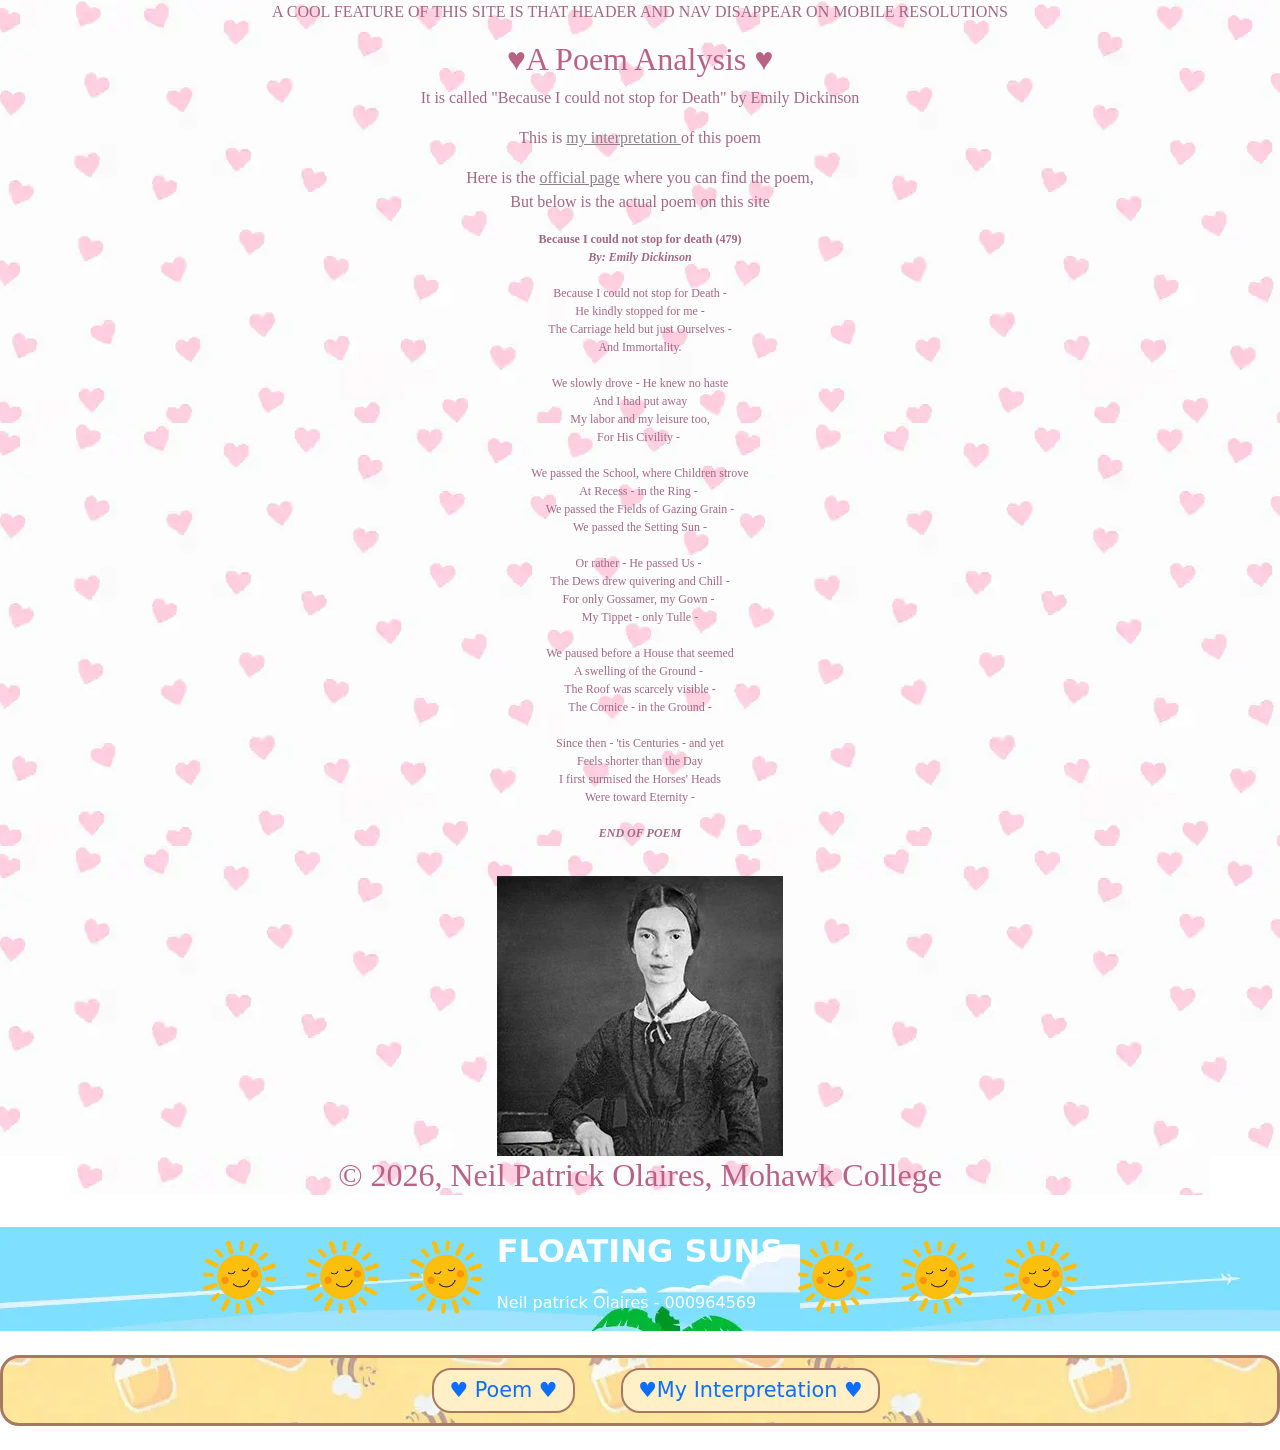
<file: public_html/private/10259/assignments/a1/index.html>
<!DOCTYPE html>
<html lang="en"> 
<head> <meta charset="UTF-8">
    <title> FLOATING SUNS </title>
    <!-- this is the bootstrap-->
    <link href="https://cdn.jsdelivr.net/npm/bootstrap@5.1.3/dist/css/bootstrap.min.css" rel="stylesheet" integrity="sha384-1BmE4kWBq78iYhFldvKuhfTAU6auU8tT94WrHftjDbrCEXSU1oBoqyl2QvZ6jIW3" crossorigin="anonymous">
    <link rel="stylesheet" href="assign1.css">
            <!-- STATEMENT OF AUTHORSHIP 000964569
            This work is completely mine and i did not use ai for this and 
            -->
</head>
<body>
    

    <!-- THIS IS THE SOURCE: https://www.poetryfoundation.org/poems/47652/because-i-could-not-stop-for-death-479-->
    <div class="row">
        <main id="mainbackground" class="container-fluid">

	    <p class="maintext"> A COOL FEATURE OF THIS SITE IS THAT HEADER AND NAV DISAPPEAR ON MOBILE RESOLUTIONS </p>
            <h2 class="maintitle"> &hearts;A Poem Analysis &hearts;</h2>
            <p class="maintext"> It is called "Because I could not stop for Death" by Emily Dickinson </p>
            <p class="maintext"> This is <a class="pagelink" href="page2.html"> my interpretation </a>of this poem </p>
            <p class="maintext">Here is the <a class="pagelink" href="https://www.poetryfoundation.org/poems/47652/because-i-could-not-stop-for-death-479">official page</a> where you can find the poem, <br> But below is the actual poem on this site</p>

            <article>
                <p id="poemcolor">
                    <pre>
<b>Because I could not stop for death (479)</b>
<em><b>By: Emily Dickinson</b></em>

Because I could not stop for Death -
He kindly stopped for me -
The Carriage held but just Ourselves -
And Immortality.

We slowly drove - He knew no haste
And I had put away
My labor and my leisure too,
For His Civility - 

We passed the School, where Children strove
At Recess - in the Ring - 
We passed the Fields of Gazing Grain -
We passed the Setting Sun -

Or rather - He passed Us - 
The Dews drew quivering and Chill -
For only Gossamer, my Gown - 
My Tippet - only Tulle -

We paused before a House that seemed
A swelling of the Ground - 
The Roof was scarcely visible -
The Cornice - in the Ground -

Since then - 'tis Centuries - and yet
Feels shorter than the Day
I first surmised the Horses' Heads
Were toward Eternity -
                
<b><em>END OF POEM</em></b>
            </pre>
                


                <img src="images/emilydickinson/155small.webp" alt="emily">
            </article>
        </main>
    </div> <!--end of col 1-->



    <footer class="container" id="mainbackground2">
        <h2 class="maintitle"> &copy; 2026, Neil Patrick Olaires, Mohawk College</h2>
    </footer>

    <div class="d-none d-md-inline container">
        <header id="headerimage" class="container-fluid">
            <div id="float">
                <img id="suns1" src="images/sun.png" class="img-fluid rotate00" alt="sunimage">
                <img id="suns2" src="images/sun.png" class="img-fluid rotate0" alt="sunimage">
                <img id="suns3" src="images/sun.png" class="img-fluid rotate1" alt="sunimage">
                <div><p class="party"> <b>FLOATING SUNS</b></p> <p class="party2">Neil patrick Olaires - 000964569</p></div>
                <img id="suns4" src="images/sun.png" class="img-fluid rotate2" alt="sunimage">
                <img id="suns5" src="images/sun.png" class="img-fluid rotate3" alt="sunimage">
                <img id="suns6" src="images/sun.png" class="img-fluid rotate33" alt="sunimage">
            </div>
        </header>
    </div>

    <div class="d-none d-md-inline container">
        <nav>
            <div id="barelements">
                <ul>
                    <li> <a class="tagstyle" href="#poemsection">&hearts; Poem &hearts;</a></li>
                    <li> <a class="tagstyle" href="page2.html">&hearts;My Interpretation &hearts;</a></li>
                </ul>
            </div>
        </nav>
    </div>




</body>
</html>
</file>
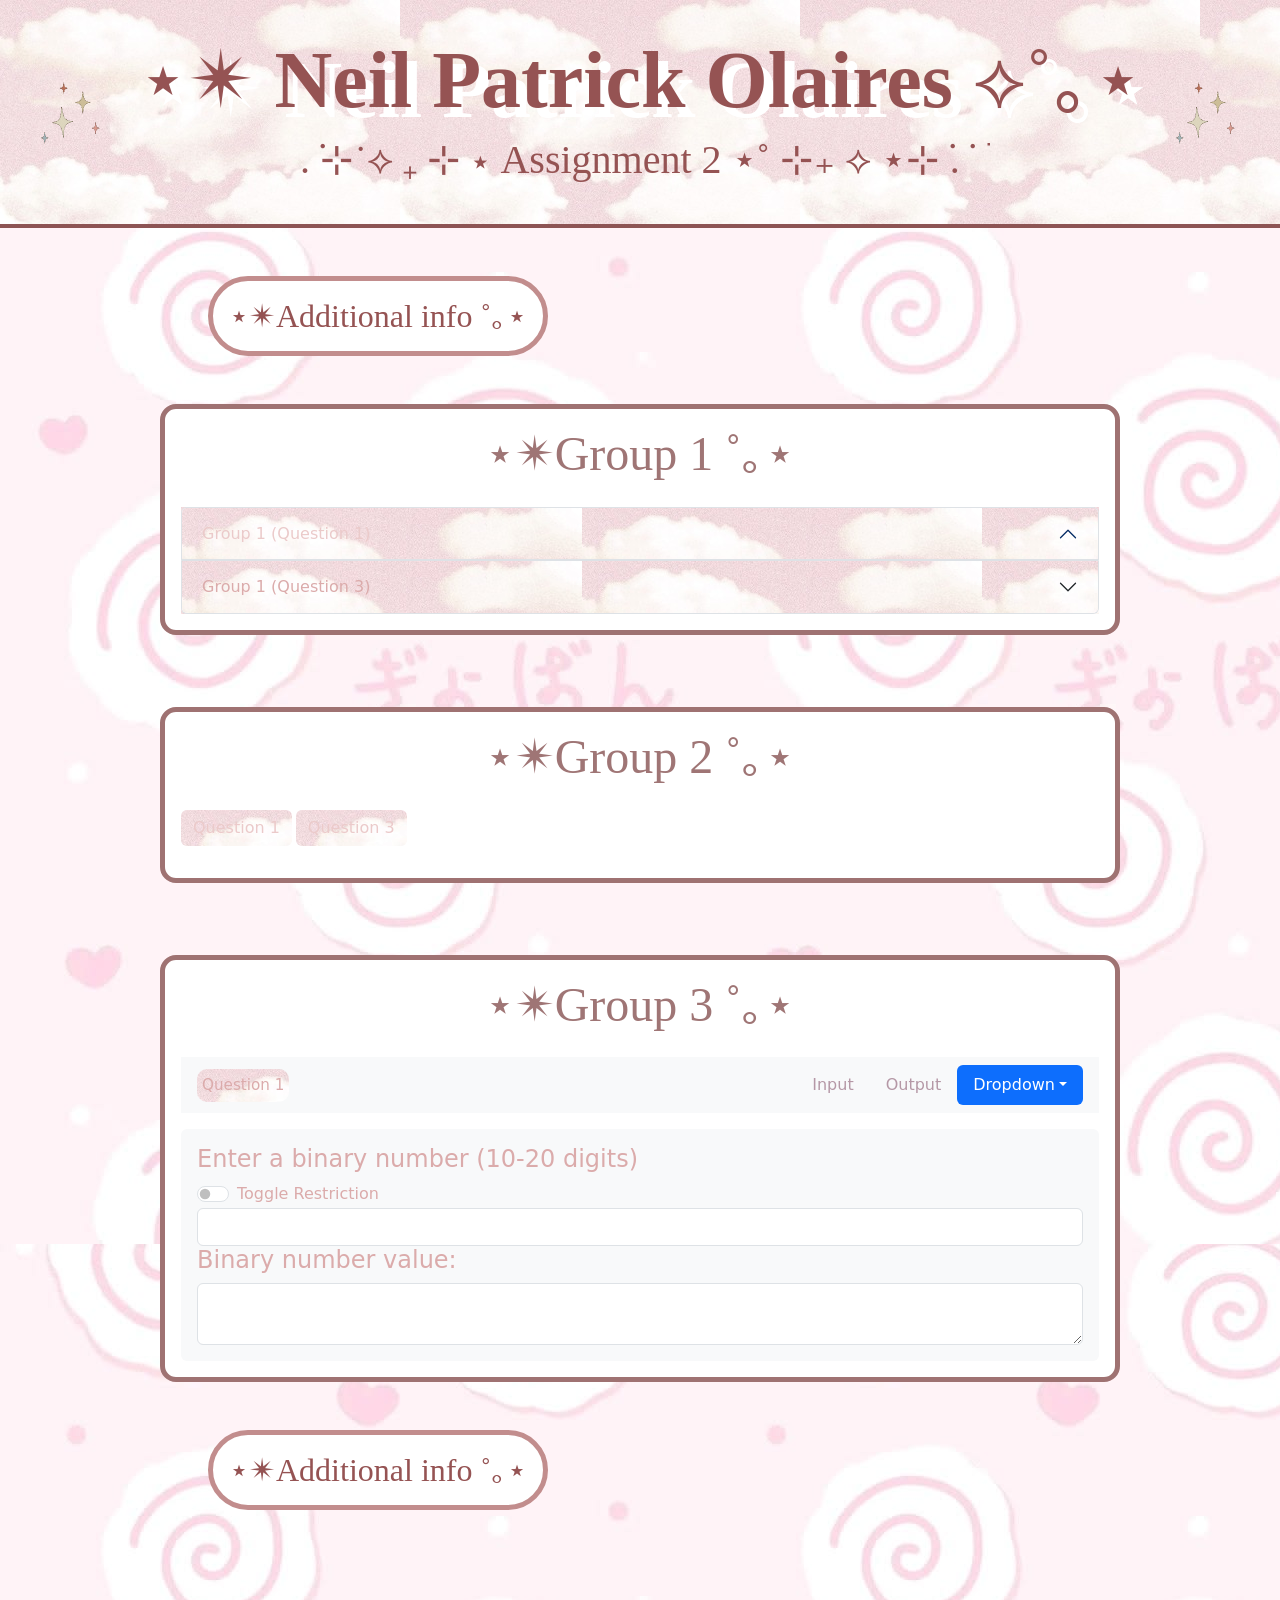
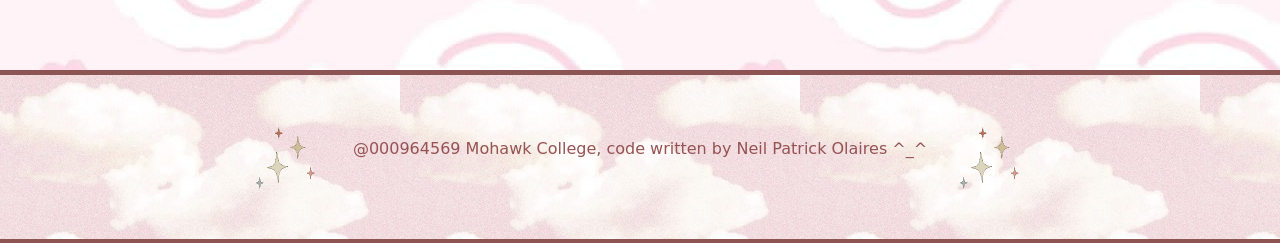
<file: public_html/private/10259/assignments/a2/index.html>
<!DOCTYPE html>
<html lang="en">
	<head>
		<meta charset="UTF-8">
        <meta name="viewport" content="width=device-wdith, initial-scale=1">
		<!--
			C0710 STATEMENT OF AUTHORSHIP
			I Neil Patrick Hidalgo Olaires, 000964569, certify that
			this work is my own effort and that I have not allowed
			anyone else to copy from it. I can also assure that I have not
			used artifical intelligence and have type everything on my own
			
			Date and general description
		-->
		<title> Assignment 2 </title>
        <!-- BOOTSTRAP CSS only -->
		<link href="https://cdn.jsdelivr.net/npm/bootstrap@5.1.3/dist/css/bootstrap.min.css" rel="stylesheet" integrity="sha384-1BmE4kWBq78iYhFldvKuhfTAU6auU8tT94WrHftjDbrCEXSU1oBoqyl2QvZ6jIW3" crossorigin="anonymous">

        <!-- CSS FILE-->
		<link rel="stylesheet" href="ass2.css">


		
	</head>
	<body>

        <header> 


            <img class="strawb" src="images/aaa.gif" alt="str">
            <div class="bruh">
                <h1 class="titl"> ⋆✴︎ <b>Neil Patrick Olaires</b>  ⟡˚｡⋆</h1>
                <h3 class="title"> . ݁⊹˙⟡ ₊ ⊹ ⋆ Assignment 2  ⋆˚ ⊹₊ ⟡ ⋆⊹݁ . ݁ ࣪</h3>
            </div>
            <img class="strawb" src="images/aaa.gif" alt="str">



        </header>

        <main>
            <!-- FOR MY PROFESSOR-->
            <div class="nextbox">
                <div>
                <h4 class="extra"><a class="bruh2" href="additional.html">⋆✴︎Additional info ˚｡⋆ </a></h4>
                </div>
            </div>


            <!-- GROUP 1-->
            <div class="questionbox">
            <h4 class="grouptitle"> ⋆✴︎Group 1 ˚｡⋆</h4>
            <div class="accordion" id="accordionExample">

                <!--FIRST ONE-->
                <div class="accordion-item">
                    <h2 class="accordion-header">
                    <button class="accordion-button" type="button" data-bs-toggle="collapse" data-bs-target="#collapseOne" aria-expanded="true" aria-controls="collapseOne">
                        Group 1 (Question 1)
                    </button>
                    </h2>
                    <div id="collapseOne" class="accordion-collapse collapse" data-bs-parent="#accordionExample">
                    <div class="accordion-body">
                    <!-- WHERE CODE GOES-->
                        <p>Enter a number (13-17):</p>

                            <input type="text" id="q1_input" class="form-control" onchange="group_1_choice_1()">

                            <br>

                            <textarea id="q1_output" class="form-control" readonly></textarea>

                    </div>
                    </div>
                </div>

                <!-- SECOND ONE-->
                <div class="accordion-item">
                    <h2 class="accordion-header">
                    <button class="accordion-button collapsed" type="button" data-bs-toggle="collapse" data-bs-target="#collapseTwo" aria-expanded="false" aria-controls="collapseTwo">
                        Group 1 (Question 3)
                    </button>
                    </h2>
                    <div id="collapseTwo" class="accordion-collapse collapse" data-bs-parent="#accordionExample">
                    <div class="accordion-body">
                    
                    <p>Enter a number to calculate area: </p>
                    <input type="text" id="q1c3_input" class="form-control" onchange="group_1_choice_3()">
                    
                    <br>
                    <p>Total area is: </p>
                    <textarea id="q1c3_output" class="form-control" readonly></textarea>
                    
                    </div>
                    </div>
                </div>
            </div>
            </div>
            <br> <br> <br>



            
            <!-- GROUP 2-->
            <div class="questionbox">
            <div>
            <h4 class="grouptitle">⋆✴︎Group 2 ˚｡⋆ </h4>
            <p class="d-inline-flex gap-1">
            <a class="btn btn-primary" data-bs-toggle="collapse" href="#multiCollapseExample1" role="button" aria-expanded="false" aria-controls="multiCollapseExample1">Question 1</a>
            <button class="btn btn-primary" type="button" data-bs-toggle="collapse" data-bs-target="#multiCollapseExample2" aria-expanded="false" aria-controls="multiCollapseExample2">Question 3</button>
            </p>

            <div class="row">
            <div class="col">
                <div class="collapse multi-collapse" id="multiCollapseExample1">
                <div class="card card-body">
                    <!-- FIRST ONE-->
                    
                    <p>Enter a single letter to check if its a vowel: </p>
                    <input type="text" id="q2c1_input" class="form-control" onchange="group_2_choice_1()">
                    
                    <br>
                    <textarea id="q2c1_output" class="form-control" readonly></textarea>
                </div>
                </div>
            </div>
            <div class="col">
                <div class="collapse multi-collapse" id="multiCollapseExample2">
                <div class="card card-body">
                    <!-- SECOND ONE-->
                    
                    <p>Enter a positive integer to calculate it's factorial: </p>
                    <input type="text" id="q2c3_input" class="form-control" onchange="group_2_choice_3()">
                    
                    <br>
                    <textarea id="q2c3_output" class="form-control" readonly></textarea>
                </div>
                </div>
            </div>
            </div>
            </div>
            </div>

            <br><br><br>

            <!-- GROUP 3-->
             <div class="questionbox">
            <h4 class="grouptitle">⋆✴︎Group 3 ˚｡⋆</h4>
            <div>
            <nav id="navbar-example2" class="navbar bg-body-tertiary px-3 mb-3">
                <a class="navbar-brand" href="#"> Question 1 </a>
                <ul class="nav nav-pills">
                    <li class="nav-item">
                    <a class="nav-link" href="#scrollspyHeading1">Input</a>
                    </li>
                    <li class="nav-item">
                    <a class="nav-link" href="#scrollspyHeading2">Output</a>
                    </li>
                    <li class="nav-item dropdown">
                    <a class="nav-link dropdown-toggle" data-bs-toggle="dropdown" href="#" role="button" aria-expanded="false">Dropdown</a>
                    <ul class="dropdown-menu">
                        <li><a class="dropdown-item" href="#scrollspyHeading1">Input</a></li>
                        <li><a class="dropdown-item" href="#scrollspyHeading2">Output</a></li>
                    </ul>
                    </li>
                </ul>
                </nav>
                <div data-bs-spy="scroll" data-bs-target="#navbar-example2" data-bs-root-margin="0px 0px -40%" data-bs-smooth-scroll="true" class="scrollspy-example bg-body-tertiary p-3 rounded-2" tabindex="0">
                
                
                <h4 id="scrollspyHeading1">Enter a binary number (10-20 digits)</h4> 
                <div class="form-check form-switch">
                    <input class="form-check-input" type="checkbox" id="restrictiontoggle" onchange="changetext()">
                    <label id ="toggleres" class="form-check-label" for="restrictiontoggle">
                        Toggle Restriction
                    </label>
                </div>
                <input type="text" id="q3c1_input" class="form-control" onchange="group_3_choice_1()">
                
                

                <h4 id="scrollspyHeading2">Binary number value: </h4>
                <textarea id="q3c1_output" class="form-control" readonly></textarea>


                </div>
            </div>
            </div>

            <!-- BOOTSTRAP JavaScript Bundle with Popper -->
    	<script src="https://cdn.jsdelivr.net/npm/bootstrap@5.1.3/dist/js/bootstrap.bundle.min.js" integrity="sha384-ka7Sk0Gln4gmtz2MlQnikT1wXgYsOg+OMhuP+IlRH9sENBO0LRn5q+8nbTov4+1p" crossorigin="anonymous"></script>
        <script src="ass2.js"></script>

        <!-- FOR MY PROFESSOR-->
        <div class="nextbox">
            <div>
            <h4 class="extra"><a class="bruh2" href="additional.html">⋆✴︎Additional info ˚｡⋆ </a></h4>
            </div>
        </div>


        </main> 

            
		

        <footer> 
            <img class="strawb" src="images/aaa.gif" alt="str">
            <p>@000964569 Mohawk College, code written by Neil Patrick Olaires ^_^</p>
            <img class="strawb" src="images/aaa.gif" alt="str">
        </footer>

	</body>
</html>
</file>
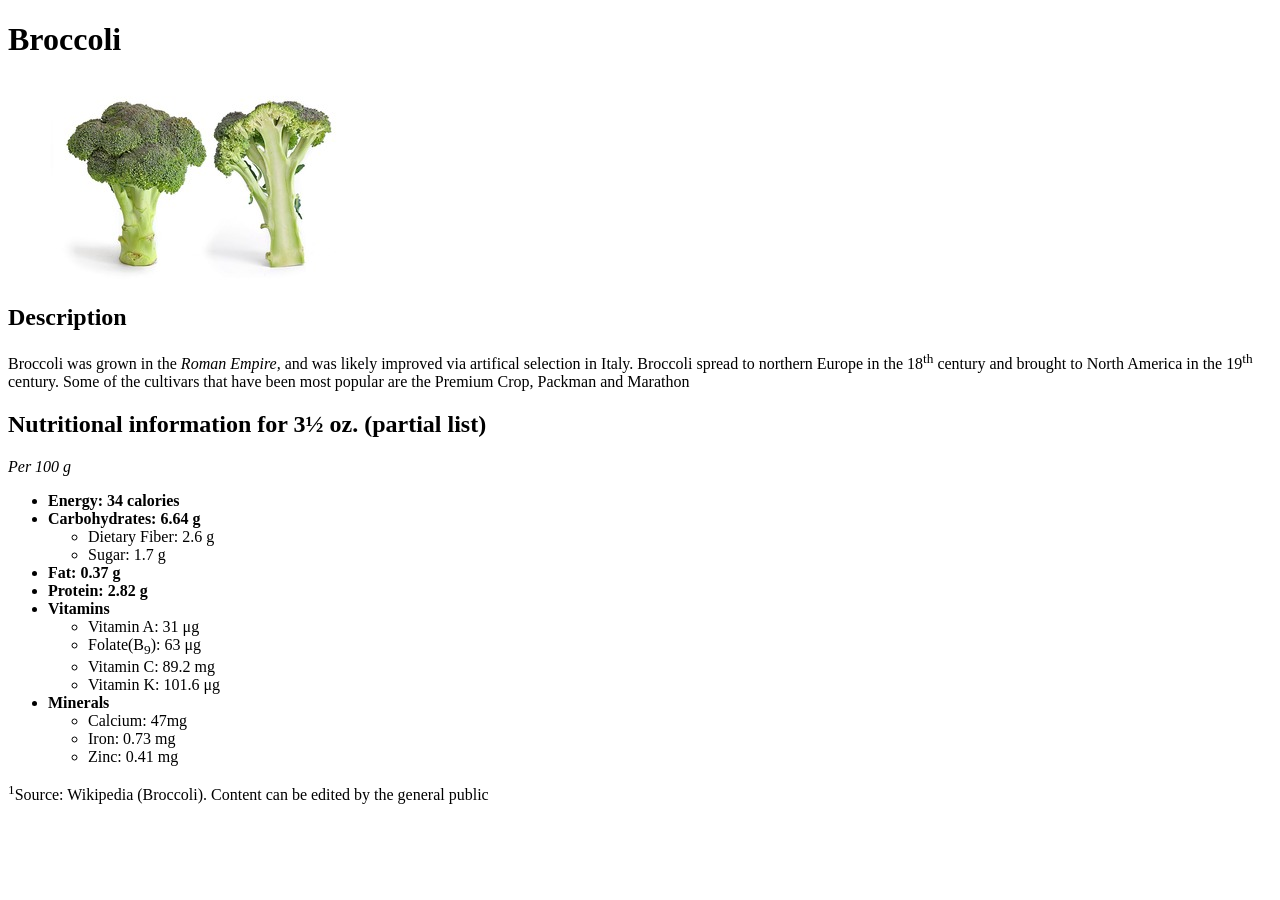
<file: public_html/private/CO710/Lab1/broccoli.html>
<!DOCTYPE html>
<html lang="en">
	
	
	<head>
		<meta charset="UTF-8">
			<title> Broccoli Nutrition </title>
			
					<!-- C0710 STATEMENT OF AUTHORSHIP 
					I Neil Patrick Olaires, 000964569, certify that this 
					material is my own effort (and original work). No other
					person's work has been used without due acknowledgement. 
					I have not made my work available to anyone else.
										
					The date that I started this is September 13th, 9:44 PM
					This is the first lab, about the nutritional information of a brocolli
					per 100g of it!!!-->
					
	</head>
	<body>
		<h1> Broccoli </h1>
		
			<figure>
				<img src = "images/broccoli_small.jpg" alt = "some awesome pic of brocolli">
			</figure>
		<h2> Description </h2>
			<p> Broccoli was grown in the <em>Roman Empire,</em> and was likely improved via artifical selection in Italy. Broccoli spread to northern Europe in the 18<sup>th</sup> century and brought to North America in the 19<sup>th</sup> century. Some of the cultivars that have been most popular are the Premium Crop, Packman and Marathon </p>
				<!-- I DONT KNOW HOW TO MAKE RETURNS ON THIS SO ILL HAVE TO ASK MISS OR RESEARCH IT IDK -->
				
		<h2> Nutritional information for 3&#189; oz. (partial list) </h2>
				<!-- the 1/2 thing i just looked up the special character code for 1/2 -->
				
		<p><em>Per 100 g</em></p>
		
		<ul>
			<li><strong>Energy: 34 calories</strong></li>
			<li><strong>Carbohydrates: 6.64 g</strong>
					<ul>
						<li>Dietary Fiber: 2.6 g</li>
						<li>Sugar: 1.7 g</li>
					</ul>
				</li>
			<li><strong>Fat: 0.37 g</strong></li>
			<li><strong>Protein: 2.82 g</strong></li>
			<li><strong>Vitamins</strong>
					<ul>
						<li>Vitamin A: 31 &mu;g</li> <!-- the &mu; is a special character for  micro gram, known as mew -->
						<li>Folate(B<sub>9</sub>): 63 &mu;g</li>
						<li>Vitamin C: 89.2 mg</li>
						<li>Vitamin K: 101.6 &mu;g</li>
					</ul>
				</li>
			<li><strong>Minerals</strong>
					<ul>
						<li>Calcium: 47mg</li>
						<li>Iron: 0.73 mg</li>
						<li>Zinc: 0.41 mg</li>
					</ul>
				</li>	
		</ul>
		<p><sup>1</sup>Source: Wikipedia (Broccoli). Content can be edited by the general public</p>
	</body>
</html>
</file>
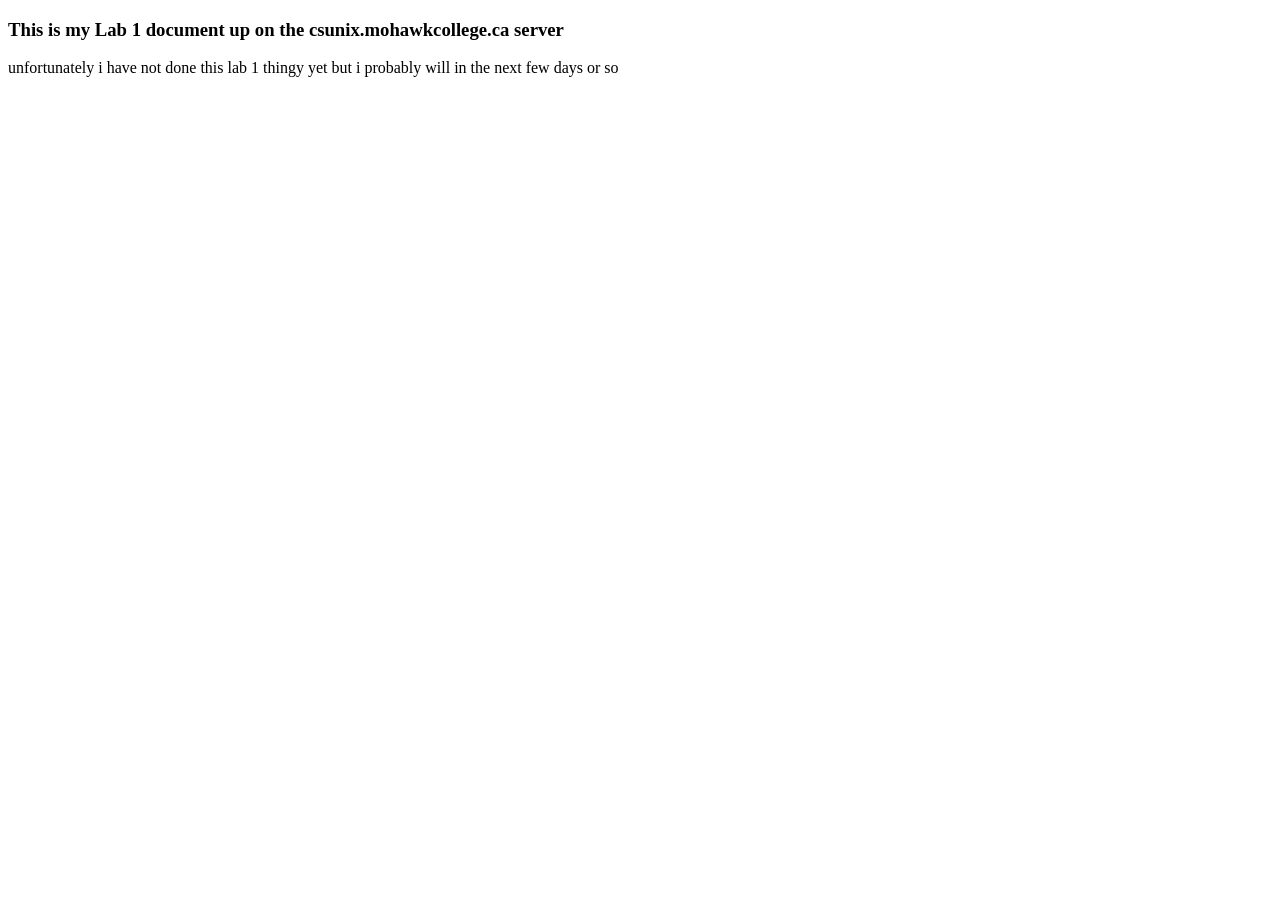
<file: public_html/private/CO710/Lab1/Lab1.html>
<!DOCTYPE html>
<html lang="en">
	<head>
		<meta charset="UTF-8">
		<!--
			C0710 STATEMENT OF AUTHORSHIP
			I Neil Patrick Hidalgo Olaires, 000964569, certify that
			this work is my own effort and that I have not allowed
			anyone else to copy from it. I can also assure that I have not
			used artifical intelligence and have type everything on my own
			
			Date and general description
		-->
		<title> Lab One </title>
		<style type="text/css">
		
		</style>
	</head>
	<body>
			<h3> This is my Lab 1 document up on the csunix.mohawkcollege.ca server </h3>
			<p> unfortunately i have not done this lab 1 thingy yet but i probably will in the next few days or so </p>
	</body>
</html>
</file>
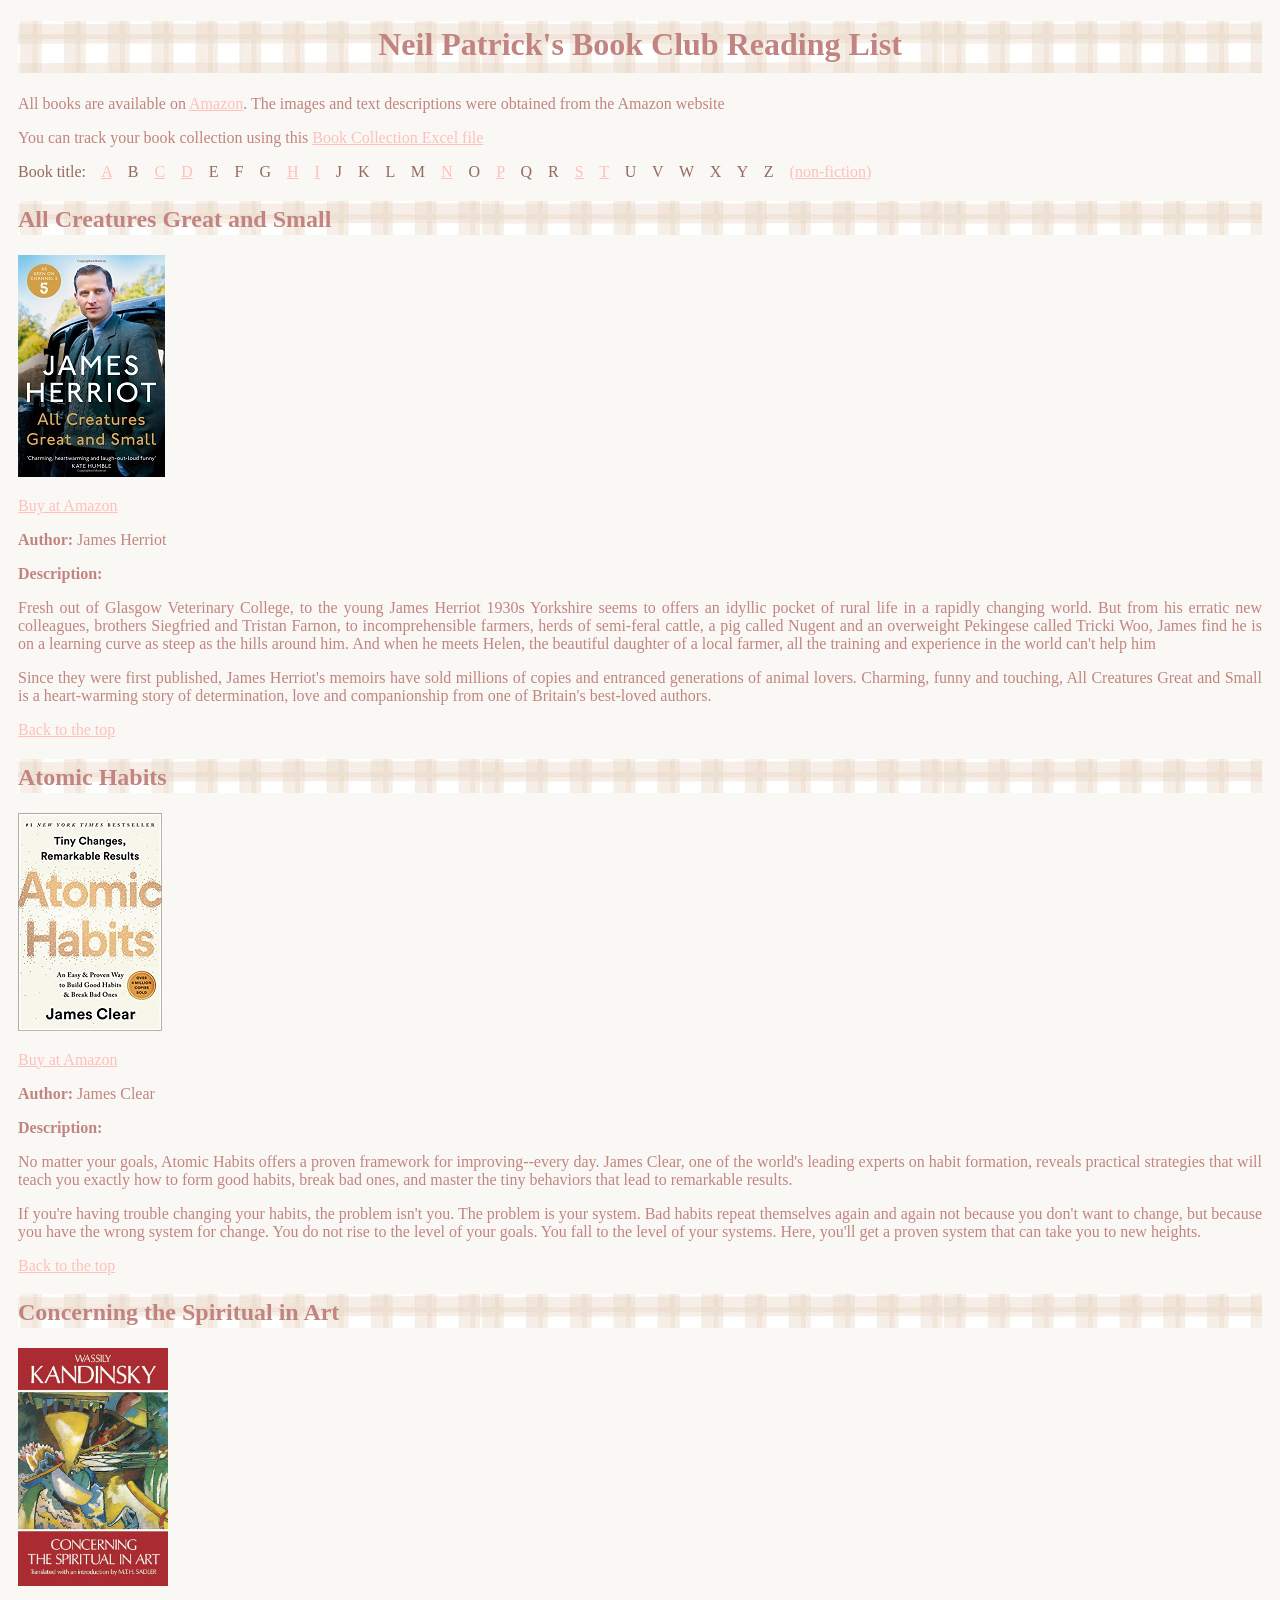
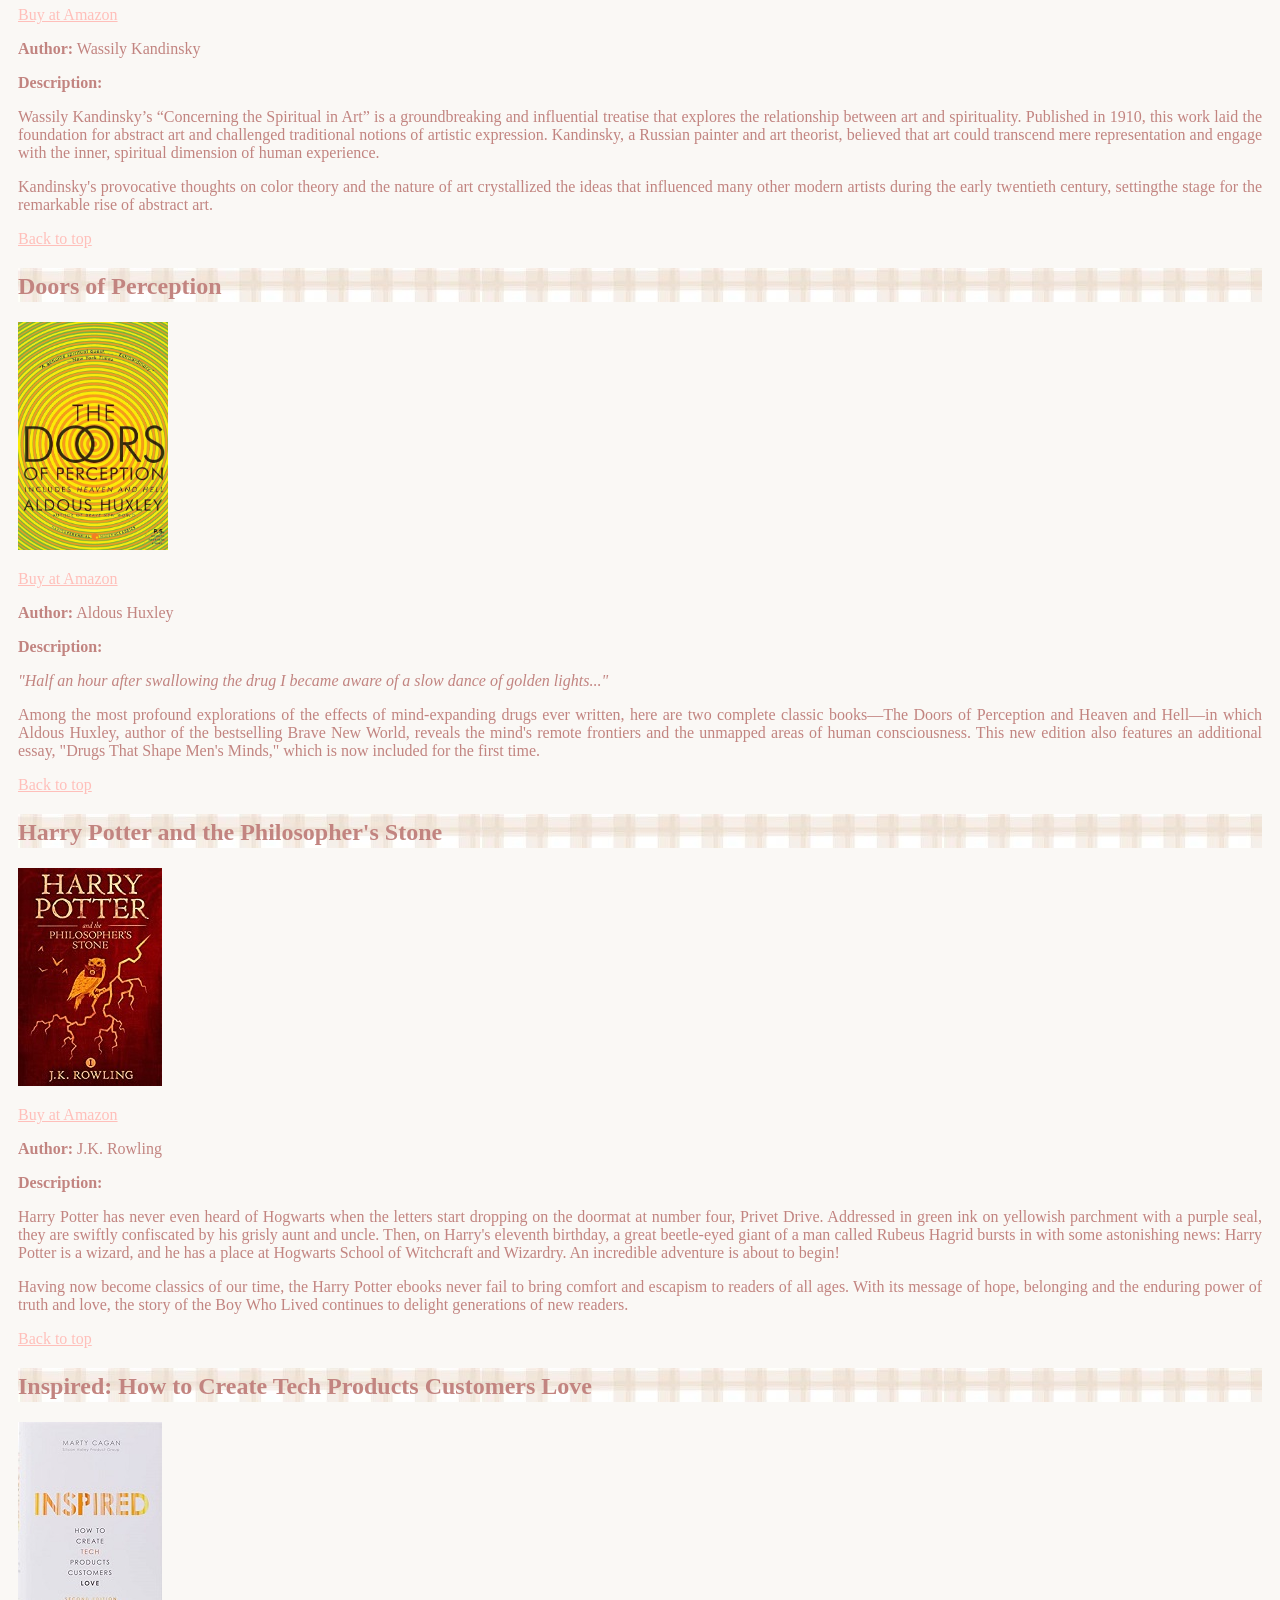
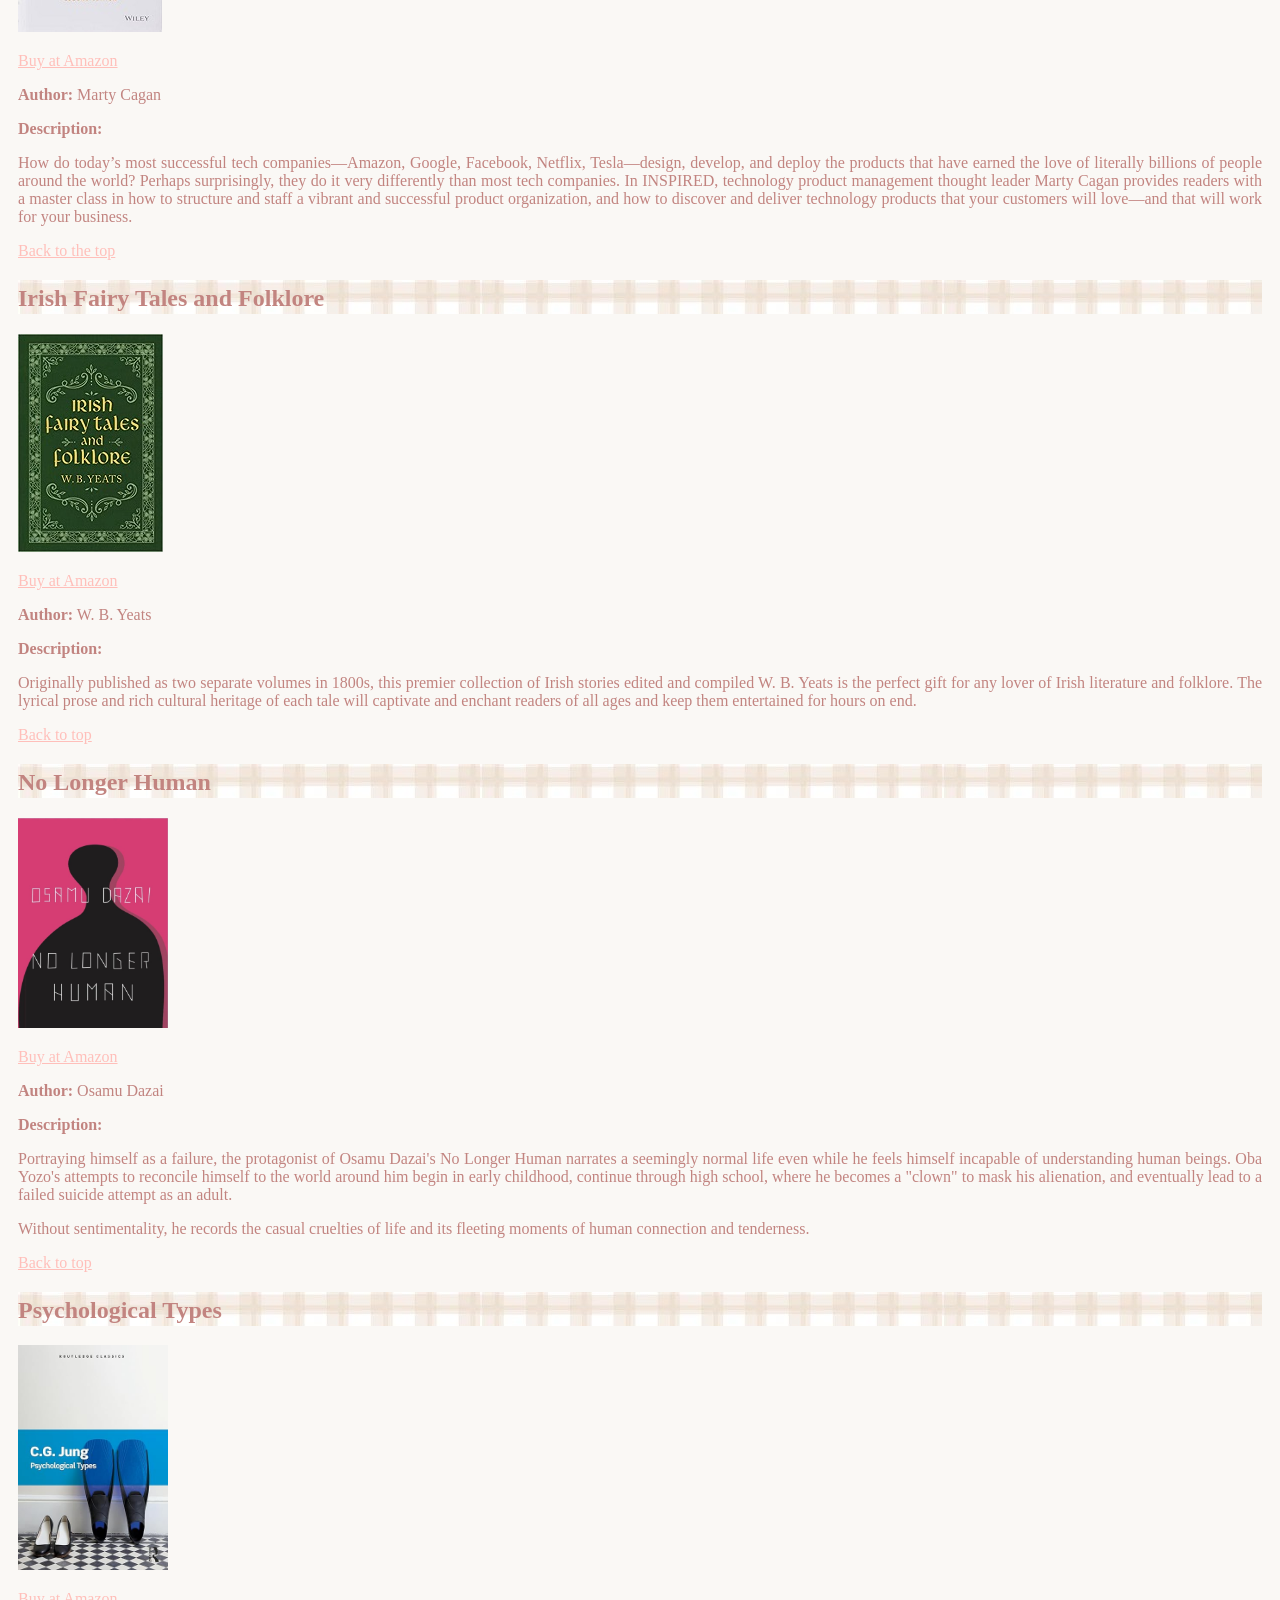
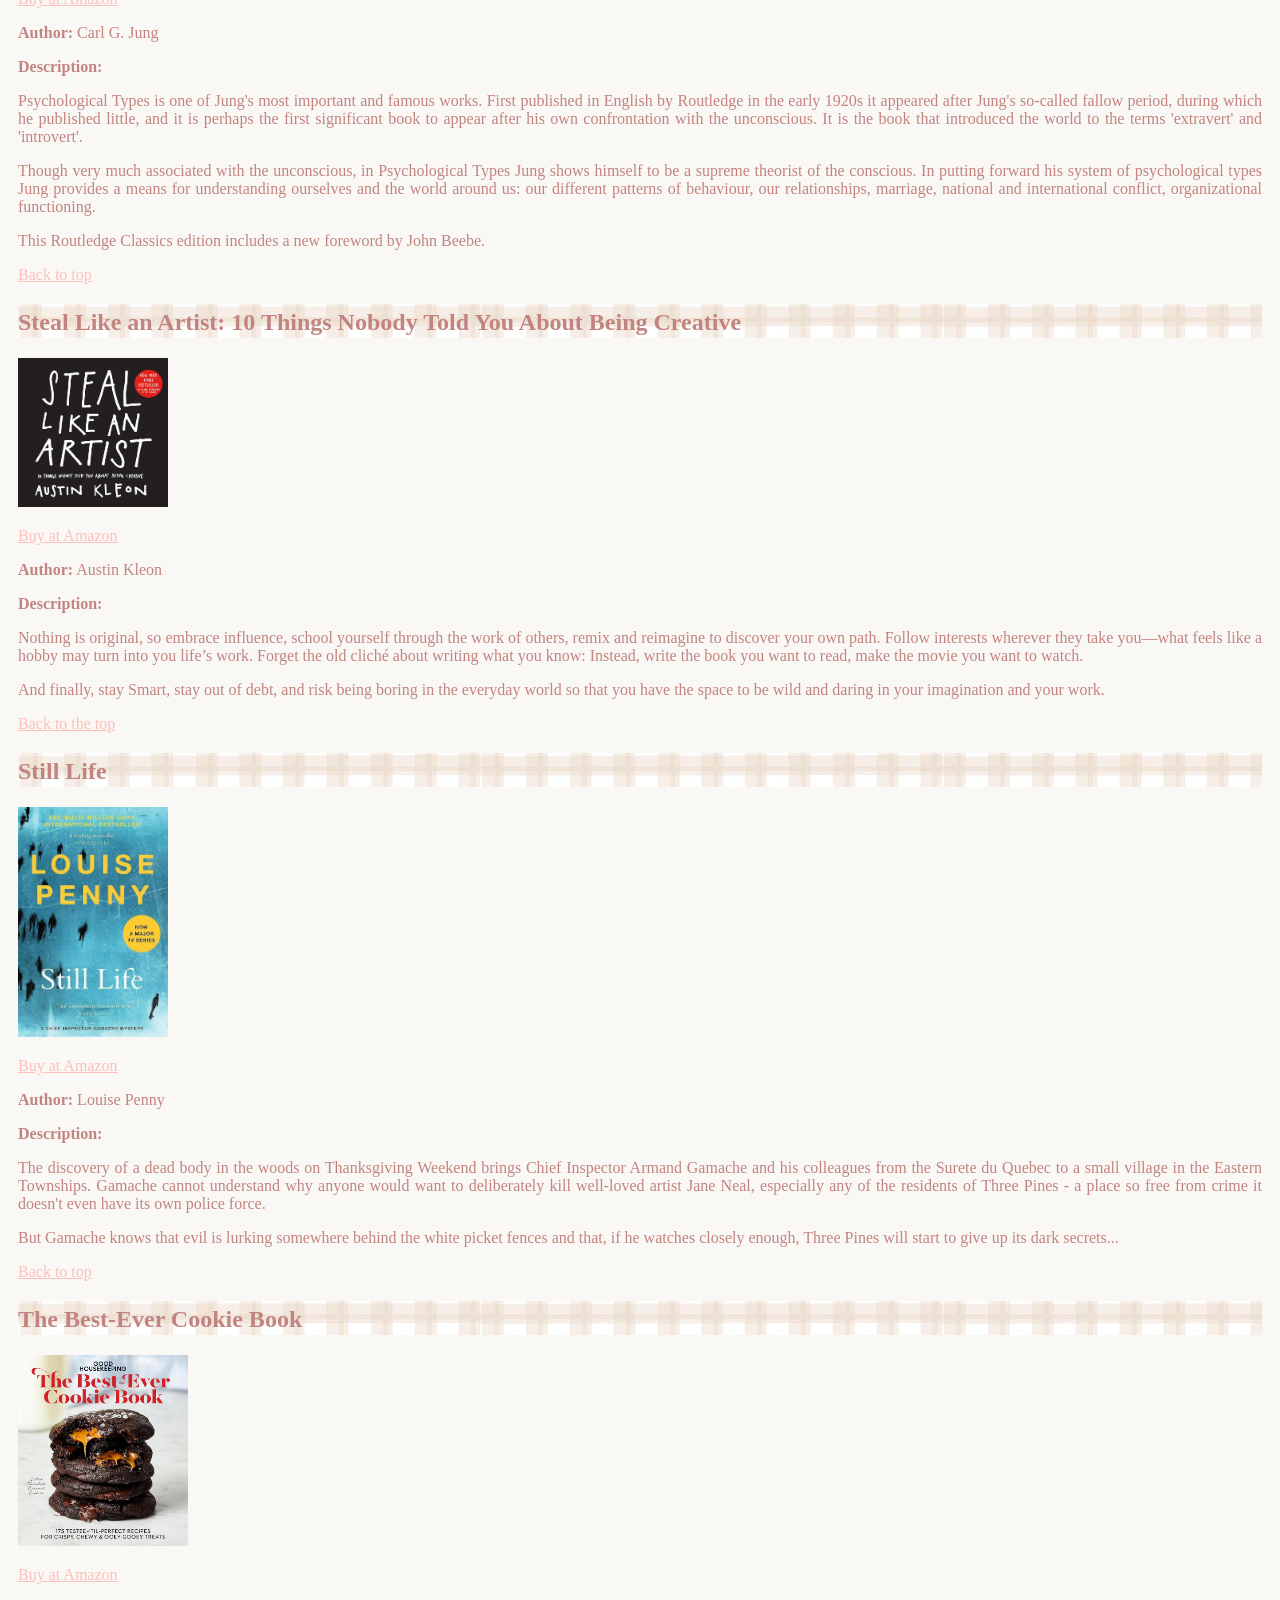
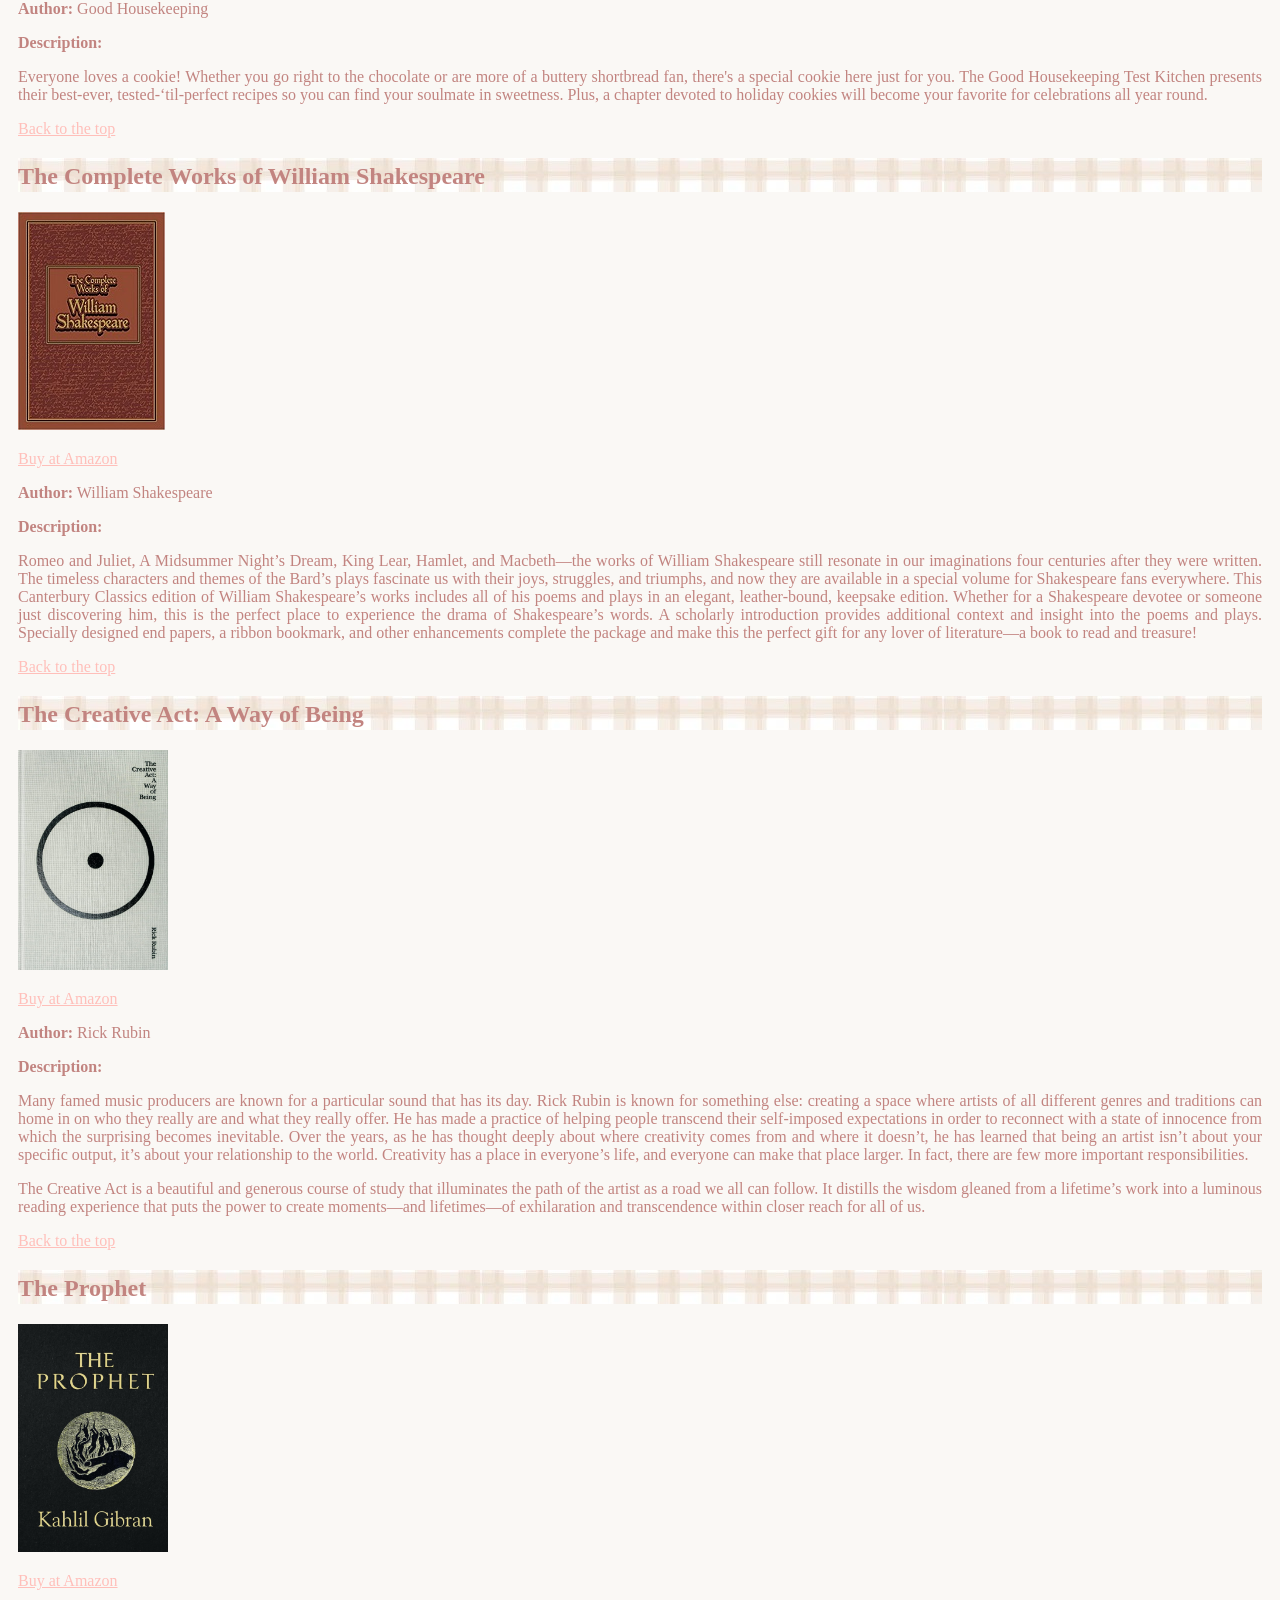
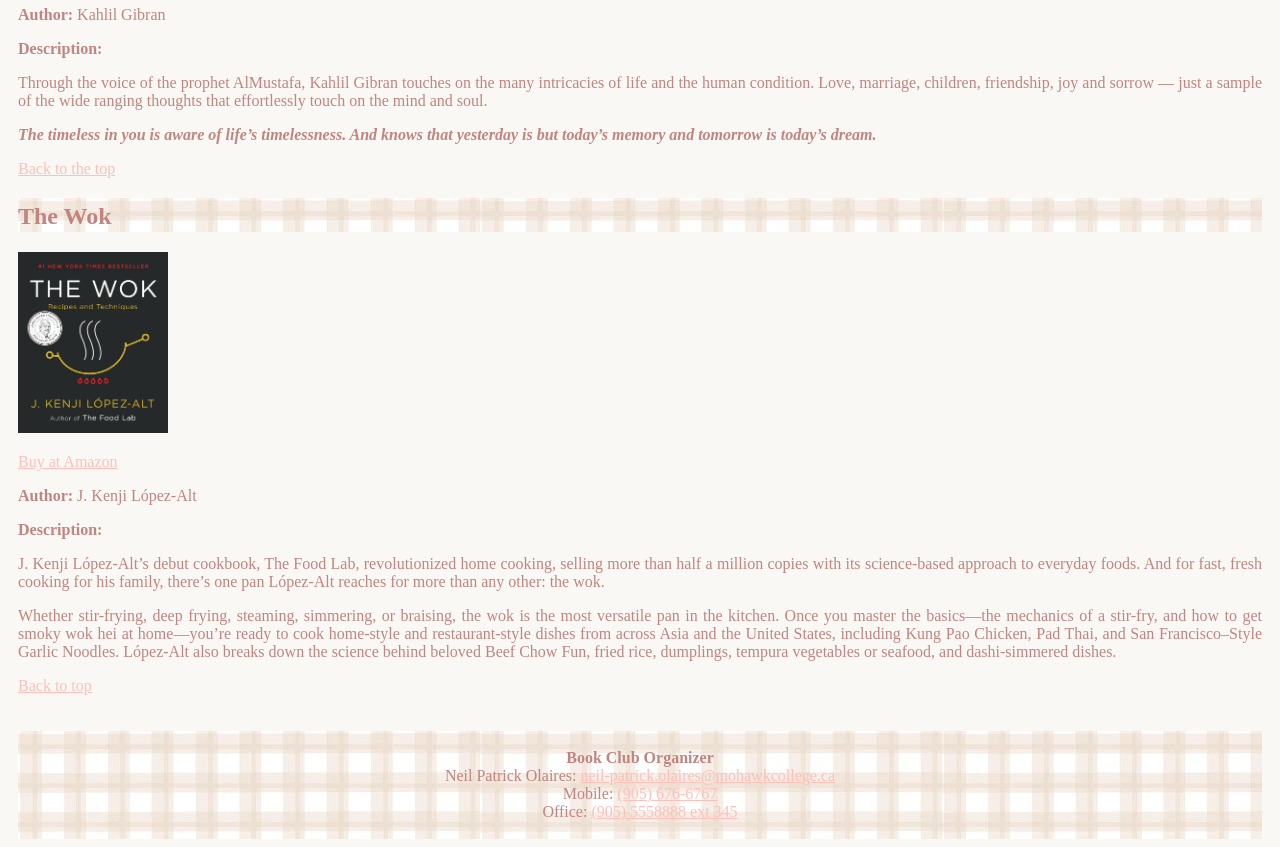
<file: public_html/private/CO710/Lab2/bookclub.html>
<!DOCTYPE html>
<html lang="en">
	<head> <meta charset="UTF-8">
		<title> Book Club </title>
		
		<!-- 	CO710 STATEMENT OF AUTHORSHIP
				000964569 NEIL PATRICK OLAIRES
		
		I own this document, i am writing this at the YMCA library
		starting this on a wednesday 10:18pm, kind of tired. 
		NO ONE COPIED THIS AND I SHOWED THIS CODE TO NO ONE.
		AND NO AI WAS USED IN ANY OF THIS, i have not made this available
		to anyone else
		
		October 9 2025: This is the home page, hopefully i dont lose 
		marks for going all out, i wanted this to be like an extension of me
		and i read once in a while so why not add a few books i like here and there. 
		and additionally i plan to make my own website for just a general page for my 
		own projects, blogs, art and music, just general
		interest stuff i do so this was just practice for that -->

<!--______________________________STYLING BOX________________________________ -->

<style>
	
	body{
		padding: 0 10px 0 10px;
		text-align: justify;
		background-color: #faf8f5;
	}
	
	h1{
		color: #c28480;
		text-align: center;
		background-image: url(images/!BODY/beige1.jpeg);
		padding: 5px 0 10px 0;
	}
	
	h2{
		background-image: url(images/!BODY/beige1.jpeg);
		color: #c28480;
		padding: 5px 0 2px 0;
		
	}
	
	footer{
		background-image: url(images/!BODY/beige1.jpeg);
		color: #c28480;
		text-align: center;
		padding: 2px 0 2px 0;
	}
	
	a{
		color: #ffbfba;
		text-decoration: underline;
	}
	
	p{
		color: #c28480;
	}
	
	nav{
		color: #946a5f;
	}

	a:hover{
		color: #943d68;
	}
	
	a:active{
		color: #5c4952;
	}
	
	
</style>

<!--______________________________STYLING BOX________________________________ -->

	</head>
	<body>
		
<header id="top">
<h1> Neil Patrick's Book Club Reading List </h1>

<p> All books are available on <a href="http://www.amazon.ca" title="Where to buy the books" target="_blank">Amazon</a>. The images and text descriptions were obtained from the Amazon website </p>

<p> You can track your book collection using this <a href="assets/bookcollection.xlsx" target="_blank">Book Collection Excel file</a> </p>

<nav>
	Book title: <!-- "&nbsp;&nbsp;"for the spaces in between-->
	&nbsp;&nbsp; <a href="#a">A</a>
	&nbsp;&nbsp; B
	&nbsp;&nbsp; <a href="#c">C</a>
	&nbsp;&nbsp; <a href="#d">D</a>
	&nbsp;&nbsp; E
	&nbsp;&nbsp; F
	&nbsp;&nbsp; G
	&nbsp;&nbsp; <a href="#h">H</a>
	&nbsp;&nbsp; <a href="#i">I</a>
	&nbsp;&nbsp; J
	&nbsp;&nbsp; K
	&nbsp;&nbsp; L
	&nbsp;&nbsp; M
	&nbsp;&nbsp; <a href="#n">N</a>
	&nbsp;&nbsp; O
	&nbsp;&nbsp; <a href="#p">P</a>
	&nbsp;&nbsp; Q
	&nbsp;&nbsp; R
	&nbsp;&nbsp; <a href="#s">S</a>
	&nbsp;&nbsp; <a href="#t">T</a>
	&nbsp;&nbsp; U
	&nbsp;&nbsp; V
	&nbsp;&nbsp; W
	&nbsp;&nbsp; X
	&nbsp;&nbsp; Y
	&nbsp;&nbsp; Z
	&nbsp;&nbsp; <a href="nonfiction.html">(non-fiction)</a>
</nav>
</header>







<section id="a"> <!-- NAVIGATION A -->
		
	<h2> All Creatures Great and Small </h2>
	<a href="https://www.amazon.ca/Creatures-Great-Small-James-Herriot/dp/1447225996/ref=sr_1_1?crid=K8BRFW0W7ET0&dib=eyJ2IjoiMSJ9.[base64].yNWXbH-TWQhm12Ot-OqEMZ8l8cigHeiHrgljRkIpw6s&dib_tag=se&keywords=all+creatures+great+and+small&qid=1759979544&sprefix=all+creatures+%2Caps%2C156&sr=8-1"
		title="Link to the book ACGAS" target="_blank">
		<img src="images/allcreatures.jpg" title="All creatures great and small">
	</a>
	
	<p> <a href="https://www.amazon.ca/Creatures-Great-Small-James-Herriot/dp/1447225996/ref=sr_1_1?crid=K8BRFW0W7ET0&dib=eyJ2IjoiMSJ9.[base64].yNWXbH-TWQhm12Ot-OqEMZ8l8cigHeiHrgljRkIpw6s&dib_tag=se&keywords=all+creatures+great+and+small&qid=1759979544&sprefix=all+creatures+%2Caps%2C156&sr=8-1" target="_blank" title="Amazon.com">Buy at Amazon</a> </p>
	<p> <strong>Author:</strong> James Herriot </p>
	<p> <strong>Description:</strong> </p>
	
	<p>Fresh out of Glasgow Veterinary College, to the young James Herriot 1930s Yorkshire seems to offers an idyllic pocket of rural life in a rapidly changing world. But from his erratic new colleagues, brothers Siegfried and Tristan Farnon, to incomprehensible farmers, herds of semi-feral cattle, a pig called Nugent and an overweight Pekingese called Tricki Woo, James find he is on a learning curve as steep as the hills around him. And when he meets Helen, the beautiful daughter of a local farmer, all the training and experience in the world can't help him </p>
	
	<p>Since they were first published, James Herriot's memoirs have sold millions of copies and entranced generations of animal lovers. Charming, funny and touching, All Creatures Great and Small is a heart-warming story of determination, love and companionship from one of Britain's best-loved authors.</p> 
	
	<a href="#top">Back to the top</a>	
	
	
	
	
	
	
	<h2> Atomic Habits </h2>
		
	<a href="https://www.amazon.ca/Atomic-Habits-Proven-Build-Break/dp/0735211299/ref=sr_1_1?crid=1FLNSL7NHBJCP&dib=eyJ2IjoiMSJ9.[base64].vNz16Ap0e9mBnusN3BYH9ZBlRFVsAV9zhE6PPa8IEGQ&dib_tag=se&keywords=atomic+habits&qid=1759980201&sprefix=atomic+habit%2Caps%2C113&sr=8-1" target="_blank">
		<img src="images/atomichabits.jpg" title="Atomic Habits">
		</a>
	
	<p><a href="https://www.amazon.ca/Atomic-Habits-Proven-Build-Break/dp/0735211299/ref=sr_1_1?crid=1FLNSL7NHBJCP&dib=eyJ2IjoiMSJ9.[base64].vNz16Ap0e9mBnusN3BYH9ZBlRFVsAV9zhE6PPa8IEGQ&dib_tag=se&keywords=atomic+habits&qid=1759980201&sprefix=atomic+habit%2Caps%2C113&sr=8-1" target="_blank" title="Amazon.com">
		Buy at Amazon
	</a></p>
	
	<p><strong>Author:</strong> James Clear </p>
	<p><strong>Description:</strong></p>

	<p>No matter your goals, Atomic Habits offers a proven framework for improving--every day. James Clear, one of the world's leading experts on habit formation, reveals practical strategies that will teach you exactly how to form good habits, break bad ones, and master the tiny behaviors that lead to remarkable results.</p>

	<p>If you're having trouble changing your habits, the problem isn't you. The problem is your system. Bad habits repeat themselves again and again not because you don't want to change, but because you have the wrong system for change. You do not rise to the level of your goals. You fall to the level of your systems. Here, you'll get a proven system that can take you to new heights.</p>
	
	<a href="#top">Back to the top</a>
	
</section>









<section id="c"> <!--NAVIGATION C-->
	<h2> Concerning the Spiritual in Art</h2>
	
	<a href="https://www.amazon.ca/Concerning-Spiritual-Art-Wassily-Kandinsky/dp/0486234118/ref=sr_1_1?dib=eyJ2IjoiMSJ9.[base64].AE3NUJMUoLt88oTfUF3eB0KdywPr5GeR-2NNpZ3fuZk&dib_tag=se&gad_source=1&hvadid=587958523086&hvdev=c&hvexpln=0&hvlocphy=9000873&hvnetw=g&hvocijid=15980136150383615215--&hvqmt=e&hvrand=15980136150383615215&hvtargid=kwd-354568078447&hydadcr=22267_13336409&keywords=concerning+the+spiritual+in+art&mcid=b32449015d5c3009b99e5adbed19f915&qid=1760052628&sr=8-1" target="_blank">
		<img src="images/ConcerningSpiritual.jpeg" title="Concerning the Spiritual in Art" width="150">
	</a>
	
	<p><a href="https://www.amazon.ca/Concerning-Spiritual-Art-Wassily-Kandinsky/dp/0486234118/ref=sr_1_1?dib=eyJ2IjoiMSJ9.[base64].AE3NUJMUoLt88oTfUF3eB0KdywPr5GeR-2NNpZ3fuZk&dib_tag=se&gad_source=1&hvadid=587958523086&hvdev=c&hvexpln=0&hvlocphy=9000873&hvnetw=g&hvocijid=15980136150383615215--&hvqmt=e&hvrand=15980136150383615215&hvtargid=kwd-354568078447&hydadcr=22267_13336409&keywords=concerning+the+spiritual+in+art&mcid=b32449015d5c3009b99e5adbed19f915&qid=1760052628&sr=8-1" target="_blank" title="Amazon.com">
		Buy at Amazon
	</a></p>
	
	<p><strong>Author:</strong> Wassily Kandinsky </p>

	<p><strong>Description:</strong></p>
 
	<p> Wassily Kandinsky’s “Concerning the Spiritual in Art” is a groundbreaking and influential treatise that explores the relationship between art and spirituality. Published in 1910, this work laid the foundation for abstract art and challenged traditional notions of artistic expression. Kandinsky, a Russian painter and art theorist, believed that art could transcend mere representation and engage with the inner, spiritual dimension of human experience. </p>
	
	<p> Kandinsky's provocative thoughts on color theory and the nature of art crystallized the ideas that influenced many other modern artists during the early twentieth century, settingthe stage for the remarkable rise of abstract art.</p>
	<a href="#top">Back to top</a>
</section>





<section id="d"> <!--NAVIGATION D-->
	
	<h2> Doors of Perception </h2>
			<!-- I know technically the book starts with a "t" with "The doors of perception", but i wanted to practice adding more nav links and i don't like how a lot of books are adding up on the T section  -->
	<a href="https://www.amazon.ca/Doors-Perception-Heaven-Hell/dp/0061729078/ref=sr_1_1?dib=eyJ2IjoiMSJ9.[base64].gnTitZYniVOwcp1Xdo6mYFLtTh12FwKtnYuLciH_p5c&dib_tag=se&gad_source=1&hvadid=587958273003&hvdev=c&hvexpln=0&hvlocphy=9000877&hvnetw=g&hvocijid=5506807651904973929--&hvqmt=e&hvrand=5506807651904973929&hvtargid=kwd-309293244183&hydadcr=22489_13336678&keywords=doors+of+perception+aldous+huxley&mcid=a54d08cbd14930cbbd29d3399a9d39ac&qid=1760041570&sr=8-1" target="_blank">
		<img src="images/Doorsof.jpeg" title="Doors of Perception" width="150">
	</a>
	
	<p><a href="https://www.amazon.ca/Doors-Perception-Heaven-Hell/dp/0061729078/ref=sr_1_1?dib=eyJ2IjoiMSJ9.[base64].gnTitZYniVOwcp1Xdo6mYFLtTh12FwKtnYuLciH_p5c&dib_tag=se&gad_source=1&hvadid=587958273003&hvdev=c&hvexpln=0&hvlocphy=9000877&hvnetw=g&hvocijid=5506807651904973929--&hvqmt=e&hvrand=5506807651904973929&hvtargid=kwd-309293244183&hydadcr=22489_13336678&keywords=doors+of+perception+aldous+huxley&mcid=a54d08cbd14930cbbd29d3399a9d39ac&qid=1760041570&sr=8-1" target="_blank" title="Amazon.com">
		Buy at Amazon
	</a></p>
	
	<p><strong>Author:</strong> Aldous Huxley </p>

	<p><strong>Description:</strong></p>

	<p><em>"Half an hour after swallowing the drug I became aware of a slow dance of golden lights..."</em></p>

	<p>Among the most profound explorations of the effects of mind-expanding drugs ever written, here are two complete classic books—The Doors of Perception and Heaven and Hell—in which Aldous Huxley, author of the bestselling Brave New World, reveals the mind's remote frontiers and the unmapped areas of human consciousness. This new edition also features an additional essay, "Drugs That Shape Men's Minds," which is now included for the first time.</p>
	
	
	<a href="#top">Back to top</a>
	
</section>














<section id="h"> <!--NAVIGATION H-->
		
	<h2>Harry Potter and the Philosopher's Stone</h2>
	
	<a href="https://www.amazon.ca/Harry-Potter-Philosophers-Stone-Anniversary/dp/152664665X/ref=sr_1_4?crid=LHGC6D4DWSWF&dib=eyJ2IjoiMSJ9.[base64].fTlMxiOJC6Ak2SIOM32P84fFGkPfYp17GUyq72DRyDY&dib_tag=se&keywords=harry+potter+philosophers+stone+book&qid=1759980854&sprefix=harry+potter+philo%2Caps%2C111&sr=8-4" target="_blank">
		<img src="images/harrypotter.jpg" title="Harry Potter">
	</a>

	<p><a href="https://www.amazon.ca/Harry-Potter-Philosophers-Stone-Anniversary/dp/152664665X/ref=sr_1_4?crid=LHGC6D4DWSWF&dib=eyJ2IjoiMSJ9.[base64].fTlMxiOJC6Ak2SIOM32P84fFGkPfYp17GUyq72DRyDY&dib_tag=se&keywords=harry+potter+philosophers+stone+book&qid=1759980854&sprefix=harry+potter+philo%2Caps%2C111&sr=8-4" target="_blank" title="Amazon.com">
		Buy at Amazon</a></p>

	<p><strong>Author:</strong> J.K. Rowling </p>

	<p><strong>Description:</strong></p>

	<p>Harry Potter has never even heard of Hogwarts when the letters start dropping on the doormat at number four, Privet Drive. Addressed in green ink on yellowish parchment with a purple seal, they are swiftly confiscated by his grisly aunt and uncle. Then, on Harry's eleventh birthday, a great beetle-eyed giant of a man called Rubeus Hagrid bursts in with some astonishing news: Harry Potter is a wizard, and he has a place at Hogwarts School of Witchcraft and Wizardry. An incredible adventure is about to begin!</p>

	<p>Having now become classics of our time, the Harry Potter ebooks never fail to bring comfort and escapism to readers of all ages. With its message of hope, belonging and the enduring power of truth and love, the story of the Boy Who Lived continues to delight generations of new readers.</p>

	
	<a href="#top">Back to top</a>
	
</section>











<section id="i"> <!-- NAVIGATION I -->
	
	
	<h2> Inspired: How to Create Tech Products Customers Love </h2>
	
		
	<a href="https://www.amazon.ca/INSPIRED-Create-Tech-Products-Customers/dp/1119387507/ref=sr_1_1?crid=16AW5CYN9JWZN&dib=eyJ2IjoiMSJ9.RodTdSDEKtxX_WPln-tg_VeTWsBfcz6H14pAiVFj43UK4-fubLk6vFG20uNW-gYhxTo1zvJYNG385Wm0DAAHjwU1LTsQ0hK9JG7syoaRCiA9fYCI9gxND5usrgsONhmY-YIu-zM7hzaKiBNUFyYvXfakjMWGNoZgPo8hOxC4jUWGs39EV-FZi3kkhxzAK8jo.1cdrZO6oJmXNkksQv6BXOkqWfS-YmsKwWAzOBSNp-CM&dib_tag=se&keywords=inspired+marty+cagan&qid=1760037658&sprefix=inspired+marty+cagan%2Caps%2C127&sr=8-1" target="_blank">
		<img src ="images/inspired.jpg" title="Inspired book">
	</a> 
	
	<p><a href="https://www.amazon.ca/INSPIRED-Create-Tech-Products-Customers/dp/1119387507/ref=sr_1_1?crid=16AW5CYN9JWZN&dib=eyJ2IjoiMSJ9.RodTdSDEKtxX_WPln-tg_VeTWsBfcz6H14pAiVFj43UK4-fubLk6vFG20uNW-gYhxTo1zvJYNG385Wm0DAAHjwU1LTsQ0hK9JG7syoaRCiA9fYCI9gxND5usrgsONhmY-YIu-zM7hzaKiBNUFyYvXfakjMWGNoZgPo8hOxC4jUWGs39EV-FZi3kkhxzAK8jo.1cdrZO6oJmXNkksQv6BXOkqWfS-YmsKwWAzOBSNp-CM&dib_tag=se&keywords=inspired+marty+cagan&qid=1760037658&sprefix=inspired+marty+cagan%2Caps%2C127&sr=8-1" target="_blank" title="Amazon.com">
		Buy at Amazon
	</a></p>

	<p><strong>Author:</strong> Marty Cagan </p>

	<p><strong>Description:</strong></p>

	<p>How do today’s most successful tech companies―Amazon, Google, Facebook, Netflix, Tesla―design, develop, and deploy the products that have earned the love of literally billions of people around the world? Perhaps surprisingly, they do it very differently than most tech companies. In INSPIRED, technology product management thought leader Marty Cagan provides readers with a master class in how to structure and staff a vibrant and successful product organization, and how to discover and deliver technology products that your customers will love―and that will work for your business.<p>
	
	<a href="#top">Back to the top</a>
	
	
	
	
	<h2> Irish Fairy Tales and Folklore </h2>
	

	<a href ="https://www.amazon.ca/Irish-Fairy-Tales-Folklore-Yeats/dp/194984644X/ref=sr_1_1?crid=XRRCWDX0UVQL&dib=eyJ2IjoiMSJ9.[base64].W9RZktVrx0mE1j4ZyIHrXZFZUdb9iCVrsbwVp6BK8rQ&dib_tag=se&keywords=irish+fairy+tales+and+folklore&qid=1760038012&sprefix=irish+fairy+tales+and+folklire%2Caps%2C88&sr=8-1" target="_blank">
		<img src="images/irishfairytales.jpg" title="Irish fairy tales and folklore">
	</a>
	
	<p><a href="https://www.amazon.ca/Irish-Fairy-Tales-Folklore-Yeats/dp/194984644X/ref=sr_1_1?crid=XRRCWDX0UVQL&dib=eyJ2IjoiMSJ9.[base64].W9RZktVrx0mE1j4ZyIHrXZFZUdb9iCVrsbwVp6BK8rQ&dib_tag=se&keywords=irish+fairy+tales+and+folklore&qid=1760038012&sprefix=irish+fairy+tales+and+folklire%2Caps%2C88&sr=8-1" target="_blank" title="Amazon.com">
		Buy at Amazon
	</a></p>

	<p><strong>Author:</strong> W. B. Yeats </p>

	<p><strong>Description:</strong></p>

	<p> Originally published as two separate volumes in 1800s, this premier collection of Irish stories edited and compiled W. B. Yeats is the perfect gift for any lover of Irish literature and folklore. The lyrical prose and rich cultural heritage of each tale will captivate and enchant readers of all ages and keep them entertained for hours on end. </p>
	
	
	<a href="#top">Back to top</a>
	
	
</section>










<section id="n"> <!--NAVIGATION N-->
	
	<h2> No Longer Human </h2>
	
	
	<a href="https://www.amazon.ca/No-Longer-Human-Osamu-Dazai/dp/0811204812/ref=sr_1_1?dib=eyJ2IjoiMSJ9.[base64].55tykiQ-gNJvfS5pPcsSgKwhUVct6WB2OEVdP3d3A-4&dib_tag=se&gad_source=1&hvadid=665875140450&hvdev=c&hvexpln=0&hvlocphy=9000877&hvnetw=g&hvocijid=7938984533742704354--&hvqmt=e&hvrand=7938984533742704354&hvtargid=kwd-1208664864376&hydadcr=297_1015038676&keywords=no+longer+human+amazon&mcid=760cd0a7d27f35179f9f2b7483fca052&qid=1760041249&sr=8-1" target="_blank">
		<img src="images/nolongerhuman.jpeg" title="No longer human" width="150">
	</a>
	
	<p><a href="https://www.amazon.ca/No-Longer-Human-Osamu-Dazai/dp/0811204812/ref=sr_1_1?dib=eyJ2IjoiMSJ9.[base64].55tykiQ-gNJvfS5pPcsSgKwhUVct6WB2OEVdP3d3A-4&dib_tag=se&gad_source=1&hvadid=665875140450&hvdev=c&hvexpln=0&hvlocphy=9000877&hvnetw=g&hvocijid=7938984533742704354--&hvqmt=e&hvrand=7938984533742704354&hvtargid=kwd-1208664864376&hydadcr=297_1015038676&keywords=no+longer+human+amazon&mcid=760cd0a7d27f35179f9f2b7483fca052&qid=1760041249&sr=8-1" target="_blank" title="Amazon.com">
		Buy at Amazon
	</a><p>
	
	<p><strong>Author:</strong> Osamu Dazai</p>

	<p><strong>Description:</strong></p>

	<p>Portraying himself as a failure, the protagonist of Osamu Dazai's No Longer Human narrates a seemingly normal life even while he feels himself incapable of understanding human beings. Oba Yozo's attempts to reconcile himself to the world around him begin in early childhood, continue through high school, where he becomes a "clown" to mask his alienation, and eventually lead to a failed suicide attempt as an adult.</p>
	
	<p>Without sentimentality, he records the casual cruelties of life and its fleeting moments of human connection and tenderness.</p>
	
	
	<a href="#top">Back to top</a>
	
</section>










<section id="p"> <!--NAVIGATION P-->
	
	
	<h2>Psychological Types</h2>
	
	
	<a href="https://www.amazon.ca/Psychological-Types-Carl-Jung/dp/1138687421" target="_blank">
		<img src="images/psytypescarl.jpeg" title="Psychological types" width="150">
	</a>
	
	<p><a href="https://www.amazon.ca/Psychological-Types-Carl-Jung/dp/1138687421" target="_blank" title="Amazon.com">
		Buy at Amazon
	</a></p>
	
	<p><strong>Author:</strong> Carl G. Jung</p>

	<p><strong>Description:</strong></p>

	<p>Psychological Types is one of Jung's most important and famous works. First published in English by Routledge in the early 1920s it appeared after Jung's so-called fallow period, during which he published little, and it is perhaps the first significant book to appear after his own confrontation with the unconscious. It is the book that introduced the world to the terms 'extravert' and 'introvert'.</p>
	
	<p>Though very much associated with the unconscious, in Psychological Types Jung shows himself to be a supreme theorist of the conscious. In putting forward his system of psychological types Jung provides a means for understanding ourselves and the world around us: our different patterns of behaviour, our relationships, marriage, national and international conflict, organizational functioning.</p>

	<p>This Routledge Classics edition includes a new foreword by John Beebe.</p>
	
	
	<a href="#top">Back to top</a>
	
	
</section>









<section id="s"> <!--NAVIGATION S-->
	
	<h2> Steal Like an Artist: 10 Things Nobody Told You About Being Creative</h2>
	
	<a href="https://www.amazon.ca/Steal-Like-Artist-Things-Creative/dp/0761169253/ref=sr_1_1?crid=2HEGVDGC099CW&dib=eyJ2IjoiMSJ9.[base64].312SaEh94yF_UZBv3QB3lYf4hctUT3OG_ZbnRICxyVo&dib_tag=se&keywords=how+to+steal+like+an+artist&qid=1760053379&sprefix=how+to+steal+like+an+artis%2Caps%2C107&sr=8-1" target="_blank">
		<img src="images/Steal.jpeg" title="How to Steal like an Artist" width="150">
	</a>
	
	<p><a href="https://www.amazon.ca/Steal-Like-Artist-Things-Creative/dp/0761169253/ref=sr_1_1?crid=2HEGVDGC099CW&dib=eyJ2IjoiMSJ9.[base64].312SaEh94yF_UZBv3QB3lYf4hctUT3OG_ZbnRICxyVo&dib_tag=se&keywords=how+to+steal+like+an+artist&qid=1760053379&sprefix=how+to+steal+like+an+artis%2Caps%2C107&sr=8-1" target="_blank" title="Amazon.com">
		Buy at Amazon
	</a></p>

	<p><strong>Author:</strong> Austin Kleon </p>

	<p><strong>Description:</strong></p>

	<p>Nothing is original, so embrace influence, school yourself through the work of others, remix and reimagine to discover your own path. Follow interests wherever they take you—what feels like a hobby may turn into you life’s work. Forget the old cliché about writing what you know: Instead, write the book you want to read, make the movie you want to watch.</p>
 
	<p>And finally, stay Smart, stay out of debt, and risk being boring in the everyday world so that you have the space to be wild and daring in your imagination and your work.</p>
	
	<a href="#top">Back to the top</a>




	<h2> Still Life </h2>
	
	<a href="https://www.amazon.ca/Still-Life-Chief-Inspector-Gamache/dp/1529386705/ref=sr_1_1?crid=2YZYATLNRS6B7&dib=eyJ2IjoiMSJ9.[base64].PIGjGeONBYRSNZaz6HVZ6X-yjcIGwoUK5-VXPyuXI2Q&dib_tag=se&keywords=still+life+louise+penny&qid=1760038487&sprefix=still+life+louise+penn%2Caps%2C91&sr=8-1" target="_blank">
		<img src="images/still_life.jpeg" title="Still life" width="150">
	</a>
	
	<p><a href="https://www.amazon.ca/Still-Life-Chief-Inspector-Gamache/dp/1529386705/ref=sr_1_1?crid=2YZYATLNRS6B7&dib=eyJ2IjoiMSJ9.[base64].PIGjGeONBYRSNZaz6HVZ6X-yjcIGwoUK5-VXPyuXI2Q&dib_tag=se&keywords=still+life+louise+penny&qid=1760038487&sprefix=still+life+louise+penn%2Caps%2C91&sr=8-1" target="_blank" title="Amazon.com">
		Buy at Amazon
	</a></p>
	<p><strong>Author:</strong> Louise Penny </p>

	<p><strong>Description:</strong></p>

	<p>The discovery of a dead body in the woods on Thanksgiving Weekend brings Chief Inspector Armand Gamache and his colleagues from the Surete du Quebec to a small village in the Eastern Townships. Gamache cannot understand why anyone would want to deliberately kill well-loved artist Jane Neal, especially any of the residents of Three Pines - a place so free from crime it doesn't even have its own police force.</p>

	<p>But Gamache knows that evil is lurking somewhere behind the white picket fences and that, if he watches closely enough, Three Pines will start to give up its dark secrets...</p>
	
	
	<a href="#top">Back to top</a>
	

</section>









<section id="t"> <!--NAVIGATION T-->
	
	<h2> The Best-Ever Cookie Book </h2>
	

	<a href="https://www.amazon.ca/Good-Housekeeping-Best-Ever-Cookie-Tested-til-Perfect/dp/1950785882/ref=sr_1_1?crid=32XN5NOHRBGA&dib=eyJ2IjoiMSJ9.QoosVHWKphINIoBN14KN5lF-jlbuKoVy1JaLcUry9ao.6_DArJmnv9iLMeeRqpoV70b7ng7ck01A2raiT5tBWLo&dib_tag=se&keywords=good+house+keeping+best+cookies+ever&qid=1760038738&sprefix=good+house+keeping+best+cookies+eve%2Caps%2C99&sr=8-1" target="_blank">
		<img src="images/thebestcookies.jpeg" title="best cookies ever!!" width="170">
	</a>

	<p><a href="https://www.amazon.ca/Good-Housekeeping-Best-Ever-Cookie-Tested-til-Perfect/dp/1950785882/ref=sr_1_1?crid=32XN5NOHRBGA&dib=eyJ2IjoiMSJ9.QoosVHWKphINIoBN14KN5lF-jlbuKoVy1JaLcUry9ao.6_DArJmnv9iLMeeRqpoV70b7ng7ck01A2raiT5tBWLo&dib_tag=se&keywords=good+house+keeping+best+cookies+ever&qid=1760038738&sprefix=good+house+keeping+best+cookies+eve%2Caps%2C99&sr=8-1" target="_blank" title="Amazon.com">
		Buy at Amazon
	</a></p>

	<p><strong>Author:</strong> Good Housekeeping </p>

	<p><strong>Description:</strong></p>

	<p>Everyone loves a cookie! Whether you go right to the chocolate or are more of a buttery shortbread fan, there's a special cookie here just for you. The Good Housekeeping Test Kitchen presents their best-ever, tested-‘til-perfect recipes so you can find your soulmate in sweetness. Plus, a chapter devoted to holiday cookies will become your favorite for celebrations all year round.</p>
	
	<a href="#top">Back to the top</a>
	






	
	<h2> The Complete Works of William Shakespeare </h2>
	
	
	<a href="https://www.amazon.ca/Complete-Works-William-Shakespeare/dp/162686098X/ref=sr_1_1?crid=2B5C7FEXF1KZO&dib=eyJ2IjoiMSJ9.[base64].12PA33VJ-L2dD9wyRNd53CVfwzB6NueCOeq5EFTwloo&dib_tag=se&keywords=the+complete+works+of+shakespeare&qid=1760039015&sprefix=the+complete+works+of+shakespeare%2Caps%2C107&sr=8-1" target="_blank">
		<img src="images/shakespeare.jpg" title="Shakespeare">
	</a>

	<p><a href="https://www.amazon.ca/Complete-Works-William-Shakespeare/dp/162686098X/ref=sr_1_1?crid=2B5C7FEXF1KZO&dib=eyJ2IjoiMSJ9.[base64].12PA33VJ-L2dD9wyRNd53CVfwzB6NueCOeq5EFTwloo&dib_tag=se&keywords=the+complete+works+of+shakespeare&qid=1760039015&sprefix=the+complete+works+of+shakespeare%2Caps%2C107&sr=8-1" target="_blank" title="Amazon.com">
		Buy at Amazon
	</a></p>

	<p><strong>Author:</strong> William Shakespeare </p>

	<p><strong>Description:</strong></p>

	<p>Romeo and Juliet, A Midsummer Night’s Dream, King Lear, Hamlet, and Macbeth—the works of William Shakespeare still resonate in our imaginations four centuries after they were written. The timeless characters and themes of the Bard’s plays fascinate us with their joys, struggles, and triumphs, and now they are available in a special volume for Shakespeare fans everywhere. This Canterbury Classics edition of William Shakespeare’s works includes all of his poems and plays in an elegant, leather-bound, keepsake edition. Whether for a Shakespeare devotee or someone just discovering him, this is the perfect place to experience the drama of Shakespeare’s words. A scholarly introduction provides additional context and insight into the poems and plays. Specially designed end papers, a ribbon bookmark, and other enhancements complete the package and make this the perfect gift for any lover of literature—a book to read and treasure!</p>
	
	<a href="#top">Back to the top</a>
	
	




	
	<h2> The Creative Act: A Way of Being </h2>
	
	
	<a href="https://www.amazon.ca/Creative-Act-Way-Being/dp/0593652886/ref=sr_1_1?dib=eyJ2IjoiMSJ9.[base64].tFjUfNRoT5ta60GZEtxQxERJyqTPvmqWi-DBoSSAM8g&dib_tag=se&gad_source=1&hvadid=636356692065&hvdev=c&hvexpln=0&hvlocphy=9000877&hvnetw=g&hvocijid=16823803337566631735--&hvqmt=e&hvrand=16823803337566631735&hvtargid=kwd-1683654006236&hydadcr=3023_13545780&keywords=the+creative+act+rick+rubin&mcid=c4b1a0df4ac93a8b88258a22d65bbbc1&qid=1760042418&sr=8-1" target="_blank">
		<img src="images/thecreativeact.jpeg" title="The Creative Act" width="150">
	</a>
	
	<p><a href="https://www.amazon.ca/Creative-Act-Way-Being/dp/0593652886/ref=sr_1_1?dib=eyJ2IjoiMSJ9.[base64].tFjUfNRoT5ta60GZEtxQxERJyqTPvmqWi-DBoSSAM8g&dib_tag=se&gad_source=1&hvadid=636356692065&hvdev=c&hvexpln=0&hvlocphy=9000877&hvnetw=g&hvocijid=16823803337566631735--&hvqmt=e&hvrand=16823803337566631735&hvtargid=kwd-1683654006236&hydadcr=3023_13545780&keywords=the+creative+act+rick+rubin&mcid=c4b1a0df4ac93a8b88258a22d65bbbc1&qid=1760042418&sr=8-1" target="_blank" title="Amazon.com">Buy at Amazon</a></p>

	<p><strong>Author:</strong> Rick Rubin </p>

	<p><strong>Description:</strong></p>

	<p>Many famed music producers are known for a particular sound that has its day. Rick Rubin is known for something else: creating a space where artists of all different genres and traditions can home in on who they really are and what they really offer. He has made a practice of helping people transcend their self-imposed expectations in order to reconnect with a state of innocence from which the surprising becomes inevitable. Over the years, as he has thought deeply about where creativity comes from and where it doesn’t, he has learned that being an artist isn’t about your specific output, it’s about your relationship to the world. Creativity has a place in everyone’s life, and everyone can make that place larger. In fact, there are few more important responsibilities.</p>

	<p>The Creative Act is a beautiful and generous course of study that illuminates the path of the artist as a road we all can follow. It distills the wisdom gleaned from a lifetime’s work into a luminous reading experience that puts the power to create moments—and lifetimes—of exhilaration and transcendence within closer reach for all of us.</p>
	
	<a href="#top">Back to the top</a>	
	
	
	<h2> The Prophet </h2>
	
	
	<a href="https://www.amazon.ca/Prophet-Readers-Library-Classics-Illustrated/dp/195483926X/ref=sr_1_3_sspa?crid=V4F3PFVH1NEE&dib=eyJ2IjoiMSJ9.[base64].UCiJmaO7E3xdg_QBJn434jbX9ntMo6ImvlwdsyLDKKA&dib_tag=se&keywords=the+prophet+kahlil+gibran&qid=1760042727&s=books&sprefix=the+prophet+%2Cstripbooks%2C111&sr=1-3-spons&sp_csd=d2lkZ2V0TmFtZT1zcF9hdGY&psc=1" target="_blank">
		<img src="images/Theprophet.jpeg" title="The Prophet" width="150">
	</a>
	
	<p><a href="https://www.amazon.ca/Prophet-Readers-Library-Classics-Illustrated/dp/195483926X/ref=sr_1_3_sspa?crid=V4F3PFVH1NEE&dib=eyJ2IjoiMSJ9.[base64].UCiJmaO7E3xdg_QBJn434jbX9ntMo6ImvlwdsyLDKKA&dib_tag=se&keywords=the+prophet+kahlil+gibran&qid=1760042727&s=books&sprefix=the+prophet+%2Cstripbooks%2C111&sr=1-3-spons&sp_csd=d2lkZ2V0TmFtZT1zcF9hdGY&psc=1" target="_blank" title="Amazon.com">Buy at Amazon</a></p>
		
	<p><strong>Author:</strong> Kahlil Gibran</p>

	<p><strong>Description:</strong></p>

	<p>Through the voice of the prophet AlMustafa, Kahlil Gibran touches on the many intricacies of life and the human condition. Love, marriage, children, friendship, joy and sorrow — just a sample of the wide ranging thoughts that effortlessly touch on the mind and soul.</p>
	
	<p><strong><em>The timeless in you is aware of life’s timelessness. And knows that yesterday is but today’s memory and tomorrow is today’s dream.</em></strong></p>
	
	<a href="#top">Back to the top</a>
	
	
	
	
	
	
	
	
	<h2> The Wok </h2>
	
	<a href="https://www.amazon.ca/Wok-Techniques-J-Kenji-López-Alt/dp/0393541215/ref=sr_1_1?crid=2GR8G6HNNN957&dib=eyJ2IjoiMSJ9.[base64].WjT2Rksvra0L665SAlMaIkR2ljRj0JioNKHY7I9IZqY&dib_tag=se&keywords=the+wok&qid=1760039110&sprefix=the+wok%2Caps%2C123&sr=8-1" target="_blank">
		<img src="images/thewok.jpeg" title="The Wok" width="150">
	</a>

	<p><a href="https://www.amazon.ca/Wok-Techniques-J-Kenji-López-Alt/dp/0393541215/ref=sr_1_1?crid=2GR8G6HNNN957&dib=eyJ2IjoiMSJ9.[base64].WjT2Rksvra0L665SAlMaIkR2ljRj0JioNKHY7I9IZqY&dib_tag=se&keywords=the+wok&qid=1760039110&sprefix=the+wok%2Caps%2C123&sr=8-1" target="_blank" title="Amazon.com">
		Buy at Amazon
	</a></p>

	<p><strong>Author:</strong> J. Kenji López-Alt</p>

	<p><strong>Description:</strong></p>

	<p>J. Kenji López-Alt’s debut cookbook, The Food Lab, revolutionized home cooking, selling more than half a million copies with its science-based approach to everyday foods. And for fast, fresh cooking for his family, there’s one pan López-Alt reaches for more than any other: the wok.</p>

	<p>Whether stir-frying, deep frying, steaming, simmering, or braising, the wok is the most versatile pan in the kitchen. Once you master the basics—the mechanics of a stir-fry, and how to get smoky wok hei at home—you’re ready to cook home-style and restaurant-style dishes from across Asia and the United States, including Kung Pao Chicken, Pad Thai, and San Francisco–Style Garlic Noodles. López-Alt also breaks down the science behind beloved Beef Chow Fun, fried rice, dumplings, tempura vegetables or seafood, and dashi-simmered dishes.</p>
	
	
	<a href="#top">Back to top</a>
	<br><br><br>

</section>









<footer>
	<p>
		<strong>Book Club Organizer</strong>
		
		<br> Neil Patrick Olaires: <a href="mailto:neil-patrick.olaires@mohawkcollege.ca">neil-patrick.olaires@mohawkcollege.ca</a>
		
		<br>Mobile: <a href="tel:+19056766767">(905) 676-6767</a>
		
		<br>Office: <a href="tel:+19055558888">(905) 5558888 ext 345</a>
	</p>
	
</footer>

	</body>
</html>
</file>
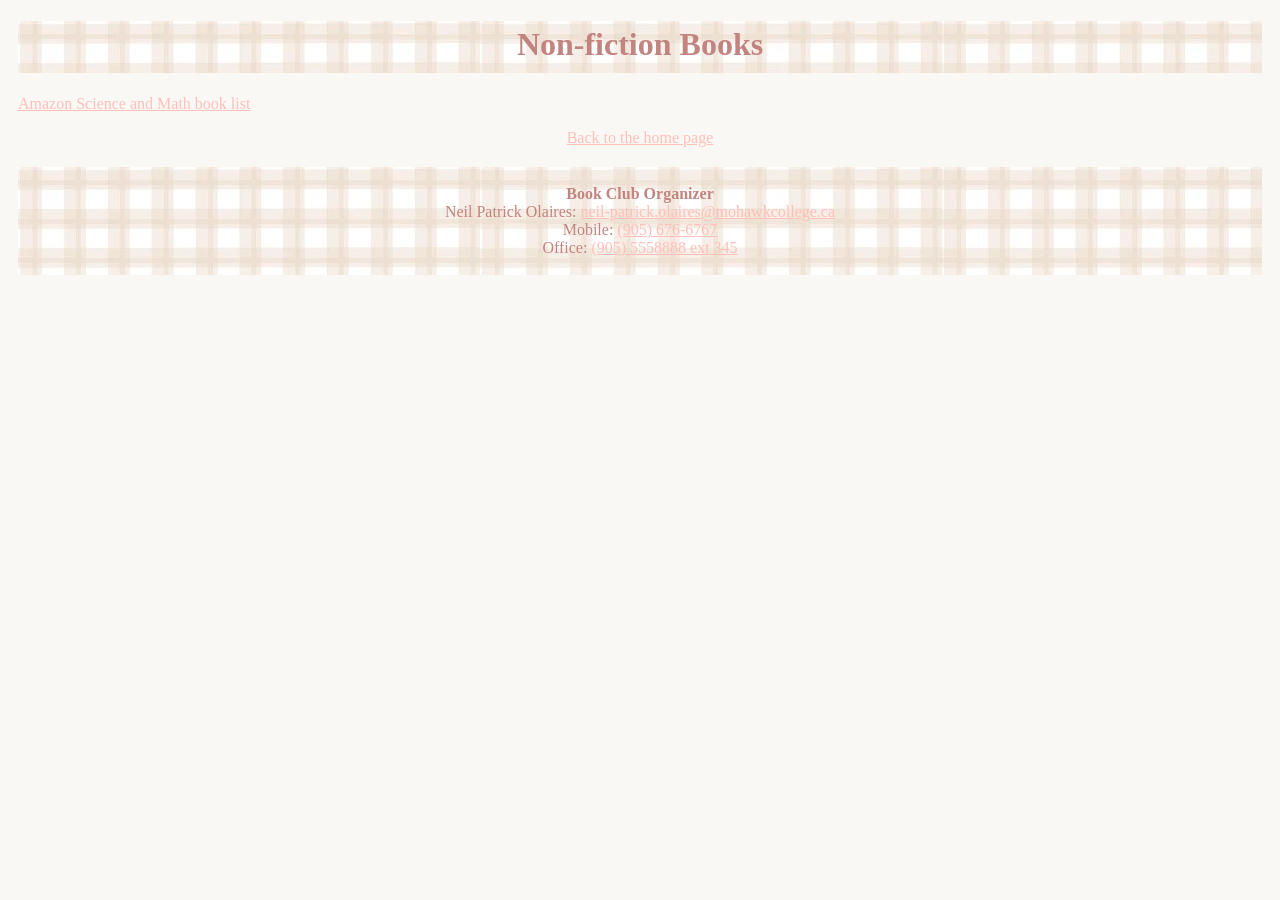
<file: public_html/private/CO710/Lab2/nonfiction.html>
<!DOCTYPE html>
<html lang="en">
	<head> <meta charset="UTF-8">
		<title> Non-fiction </title>
		<!-- 	STATEMENT OF AUTHORSHIP
				000964569 NEIL PATRICK OLAIRES
		
		I own this document, this is my own very original work
		I have not made this public to anyone 
		
		October 9 2025: this part is just the non fiction part 
		i added a part to go back to the homepage
		-->

<!--______________________________STYLING BOX________________________________ -->

<style>
	
	body{
		padding: 0 10px 0 10px;
		text-align: justify;
		background-color: #faf8f5;
	}
	
	h1{
		color: #c28480;
		text-align: center;
		background-image: url(images/!BODY/beige1.jpeg);
		padding: 5px 0 10px 0;
	}
	
	h2{
		background-image: url(images/!BODY/beige1.jpeg);
		color: #c28480;
		padding: 5px 0 2px 0;
		
	}
	
	footer{
		background-image: url(images/!BODY/beige1.jpeg);
		color: #c28480;
		text-align: center;
		padding: 2px 0 2px 0;
	}
	
	a{
		color: #ffbfba;
		text-decoration: underline;
	}
	
	p{
		color: #c28480;
	}
	
	.back{ 		/* this back element i used "class" tag */
		text-align: center;
	}
	
	nav{
		color: #946a5f;
	}
	
	header{
		margin-bottom: 20px;
	}

	a:hover{
		color: #943d68;
	}
	
	a:active{
		color: #5c4952;
	}
	

	
	
</style>

<!--______________________________STYLING BOX________________________________ -->

	</head>
	<body>
		
		
<header>
<h1>Non-fiction Books</h1>

	<p><a href="https://www.amazon.ca/Science-Books/b?ie=UTF8&node=956280" target="_blank">
		Amazon Science and Math book list
	</a></p>
	
	<p class="back"> 
		<a href="bookclub.html">Back to the home page</a>
	</p>
	
</header>




<footer>
	<p>
		<strong>Book Club Organizer</strong>
		
		<br> Neil Patrick Olaires: <a href="mailto:neil-patrick.olaires@mohawkcollege.ca">neil-patrick.olaires@mohawkcollege.ca</a>
		
		<br>Mobile: <a href="tel:+19056766767">(905) 676-6767</a>
		
		<br>Office: <a href="tel:+19055558888">(905) 5558888 ext 345</a>
	</p>
	
</footer>





	</body>
</html>
</file>
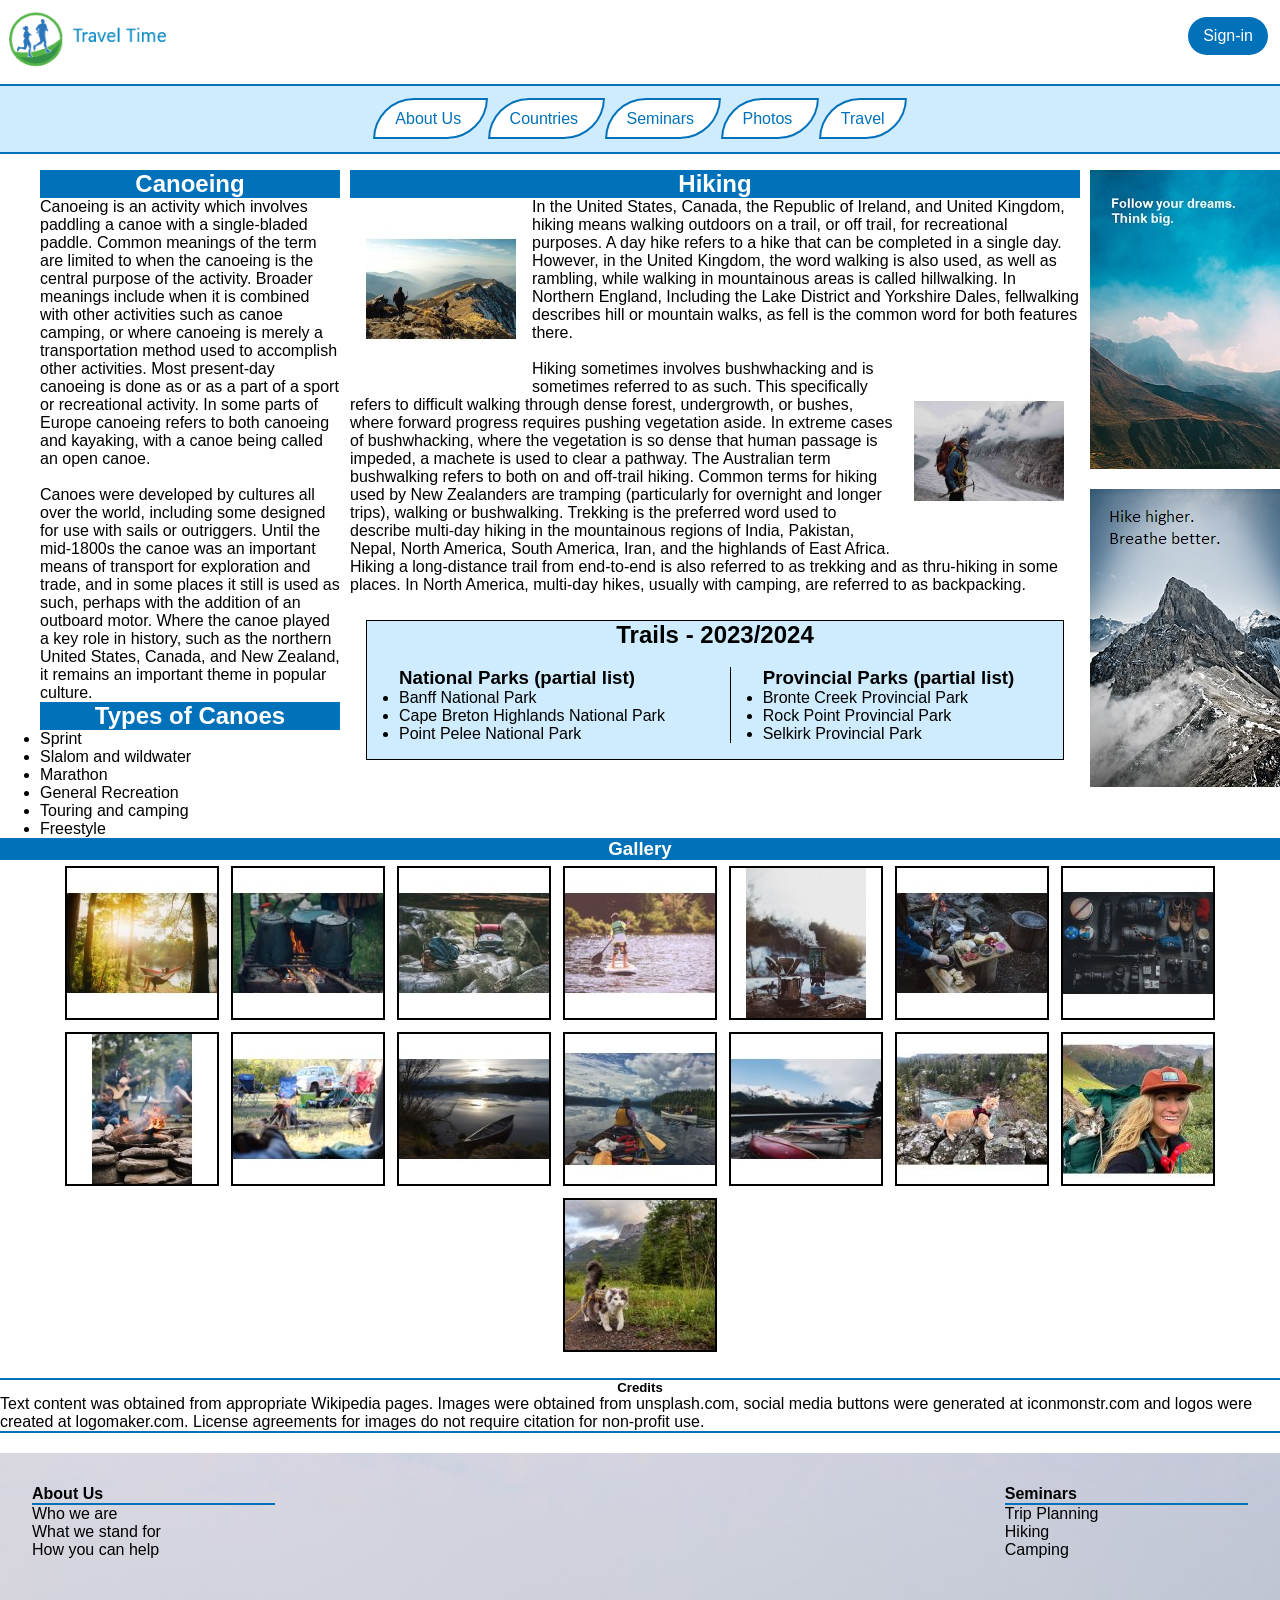
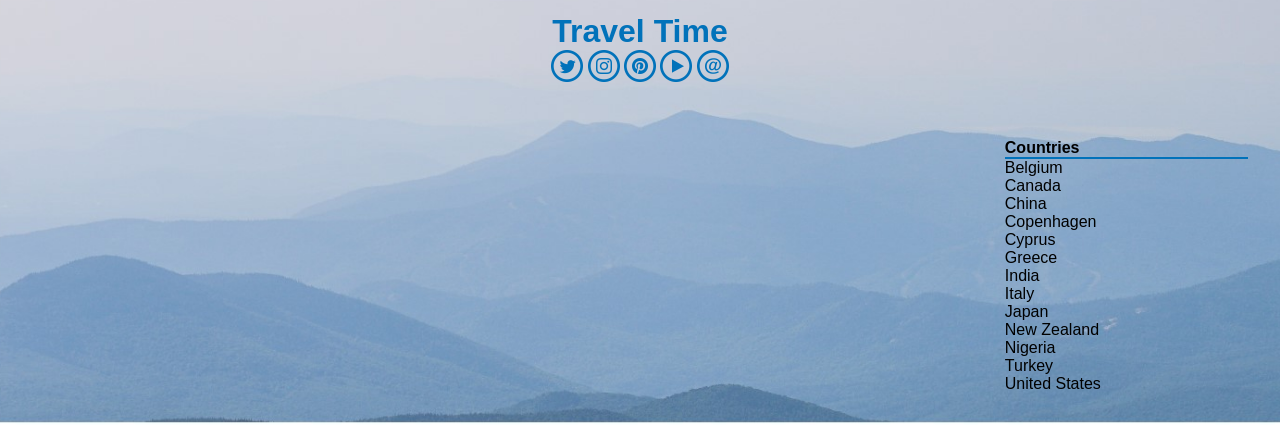
<file: public_html/private/CO710/Lab4/traveltime.html>
<!DOCTYPE html>
<html lang="en">
	<head> <meta charset="UTF-8">
	<title> Travel Time </title>
	
	<link href="css/traveltime.css" rel="stylesheet">
	<!-- 
		STATEMENT OF AUTHORSHIP CO710
		I Neil Patrick Olaires 000964569 hereby declare
		the originality of this piece of work, that I hath birthed
		it through thine own eyes and hands, sculpted with my own intellect, 
		for shall it hath not been foreseen by the insidious eyes of thieves,
		and followed the code of conduct designed to keep the ethics within
		the educational system. and not tainted by the mathematical machinery
		previously named as "ChatGPT"
		
		November 6th, 2025 
		
		
	-->
	
<!--_______________________________ EMBEDDED STYLE SHEET ________________________________-->

<style>
	/* FIRST MAIN CONTENT GRID RULES*/
	/* PARENT DIVS*/
	
	*{
		margin: 0;
		padding: 0;
		font-family: Sans-serif;
	}

	.mainA{ 
		display: grid;
		grid-template-columns: minmax(200px, 300px) 1fr 150px; 
		gap: 10px;
		max-width: 1200px;
		margin-top: 1em;
	} 
	
	.SmainA{
		display: flex;
		justify-content: center;
	}
	
	
	.leftA{
		grid-column: 1;
		gap: 10px;
	}
	
	.middleA{
		grid-column: 2;
		display: grid;
		grid-template-rows: auto auto;
		gap: 10px;
		align-content: start;
	}

	.rightA{
		grid-column: 3;
		/* 
		display: grid;
		grid-template-rows: auto auto;
		*/
		gap: 10px;
		align-items: end; 
	}
	
	.midcontent{
		grid-row: 1;
	}
	
	.traillist{
		grid-row: 2;
		display: grid;
		grid-template-columns: auto auto;
		grid-template-rows: auto auto;
		background-color: #CEECFE;
		border: 1px solid black;
		margin: 1em;
		align-content: start;
	}
	
	.trailtitle{
		grid-column: 1 /span 2;
		grid-row: 1;
		margin-bottom: 2px;
		align-content: start;
	}
	
	.trailtitle h2{
		margin: 0;
		text-align: center;
	} 
	
	.trailchildleft, .trailchildright{
		padding: 0 0 0 1em;
		margin: 1em;
		align-content: start;
		
	}
	
	.trailchildleft{
		grid-column: 1;
		grid-row: 2;
	}
	
	.trailchildright{
		grid-column: 2;
		grid-row: 2;
		border-left: 1px solid black;
		padding-left: 2em;
	}
	
	/* SECOND MAIN CONTENT GRID RULES*/
	/* PARENT AND DIVS*/
	.mainB{
		display: block;
	}
	
	.galleries{
		grid-row: 1;
	}
	
	.credits{
		grid-row: 2;
	}
		

	/* image rules */
	
	.Rimg{
		display: flex;
		flex-direction: column;
		margin: 0 0 20px 0;

	}
	
	.M1img{
		float: left;
	}
	
	.M2img{
		float: right;
	}
	
	.M1img, .M2img{
		margin: 1em;
	}
	
	.rightA1{
		grid-row: 1;
	}
	
	.rightA2{
		grid-row: 2;
	}
	
	/* text rules */
	
	.title {
		background-color: #0172BA;
		text-align: center;
		color: white;
	}
	
	.trailh2 {
		text-align: center;
	}
	
	.foot {
		border-bottom: 2px solid #0172BA;
		display: block;
		width: 100%;
	}
	

	h5 {
		text-align: center;
	}
	
	a {
		text-decoration: none;
	}
		
	/* gallery */
	
	.galleries {
		display: flex;
		flex-direction: row;
		justify-content: center;
		flex-wrap: wrap;
	}
	
	.gallery {
		border: 2px solid black;
		margin: 6px;
	}

	.credits {
		border-top: 2px solid #0172BA;
		border-bottom: 2px solid #0172BA;
		margin: 20px 0 20px 0;
	}
	

</style>


<!--_______________________________ EMBEDDED STYLE SHEET ________________________________-->

	</head>
	
	
	<body>
<!--Sign-in -->		

<header>

	<img class="travellogo" src="images/logos/traveltimehorizontal.png" alt="logo" height="70">
	<a href="#" class="signin"> Sign-in </a>
	

</header>




<nav>
	<ul class="navlist">
		<li class="navicons"> About Us </li>
		<li class="navicons"> Countries </li>
		<li class="navicons"> Seminars </li>
		<li class="navicons"> Photos </li>
		<li class="navicons"> Travel </li>
	</ul>
</nav>








<section class="SmainA"> <!-- seperating gallery from main content-->
<div class="mainA"> <!-- parent for main content-->
	
	
	
	
	
	
<div class="leftA"> <!-- left sidebar -->
	<h2 class="title"> Canoeing </h2>
	
	<p> Canoeing is an activity which involves paddling a canoe with a single-bladed paddle. Common meanings of the term are limited to when the canoeing is the central purpose of the activity. Broader meanings include when it is combined with other activities such as canoe camping, or where canoeing is merely a transportation method used to accomplish other activities. Most present-day canoeing is done as or as a part of a sport or recreational activity. In some parts of Europe canoeing refers to both canoeing and kayaking, with a canoe being called an open canoe. <br> <br> 
	
	Canoes were developed by cultures all over the world, including some designed for use with sails or outriggers. Until the mid-1800s the canoe was an important means of transport for exploration and trade, and in some places it still is used as such, perhaps with the addition of an outboard motor. Where the canoe played a key role in history, such as the northern United States, Canada, and New Zealand, it remains an important theme in popular culture. </p>
	
	<h2 class="title"> Types of Canoes </h2>
	
	<ul>
		<li> Sprint </li> 
		<li> Slalom and wildwater </li>
		<li> Marathon </li>
		<li> General Recreation </li>
		<li> Touring and camping </li>
		<li> Freestyle </li>
	</ul>

</div> <!-- closing left sidebar -->





<div class="middleA"> <!-- middle sidebar -->
	<div class="midcontent">
	<h2 class="title"> Hiking </h2>
	<img class= "M1img" src="images/hiking150/hikingmountains150.jpg" alt="hiking mountains" title="hiking mountains">
	
	<p> In the United States, Canada, the Republic of Ireland, and United Kingdom, hiking means walking outdoors on a trail, or off trail, for recreational purposes. A day hike refers to a hike that can be completed in a single day. However, in the United Kingdom, the word walking is also used, as well as rambling, while walking in mountainous areas is called hillwalking. In Northern England, Including the Lake District and Yorkshire Dales, fellwalking describes hill or mountain walks, as fell is the common word for both features there. </p> <br>
	
	<img class= "M2img" src="images/hiking150/winterhiker150.jpg" alt="winter hiker" title="winter hiker">
	
	<p> Hiking sometimes involves bushwhacking and is sometimes referred to as such. This specifically refers to difficult walking through dense forest, undergrowth, or bushes, where forward progress requires pushing vegetation aside. In extreme cases of bushwhacking, where the vegetation is so dense that human passage is impeded, a machete is used to clear a pathway. The Australian term bushwalking refers to both on and off-trail hiking. Common terms for hiking used by New Zealanders are tramping (particularly for overnight and longer trips), walking or bushwalking. Trekking is the preferred word used to describe multi-day hiking in the mountainous regions of India, Pakistan, Nepal, North America, South America, Iran, and the highlands of East Africa. Hiking a long-distance trail from end-to-end is also referred to as trekking and as thru-hiking in some places. In North America, multi-day hikes, usually with camping, are referred to as backpacking. </p>
	</div>
	
	
		<div class="traillist"> <!-- parent for the little blue box-->
			
			<div class="trailtitle">
				<h2 class="trailh2"> Trails - 2023/2024 </h2>
			</div>
				
			<div class="trailchildleft">
				<h3> National Parks (partial list) </h3>
				<ul>
					<li> Banff National Park </li>
					<li> Cape Breton Highlands National Park </li>
					<li> Point Pelee National Park </li>
				</ul>
			</div>
			
			<div class="trailchildright">
				<h3> Provincial Parks (partial list) </h3>
				<ul>
					<li> Bronte Creek Provincial Park </li>
					<li> Rock Point Provincial Park </li> 
					<li> Selkirk Provincial Park </li>
				</ul>
			</div>
		</div>
</div> <!-- CLOSING for middle-->







<div class="rightA"> <!-- right sidebar with images--> 

	<div class="rightA1">
		<img class="Rimg" src="images/ads/mountainsThinkBig.jpg" alt="Follow your dreams" title="Think Big"> 
	</div>
	
	
	<div class="rightA2">
		<img class="Rimg" src="images/ads/greymountain.jpg" alt="Hike higher" title="Breathe better"> 
	</div>
</div> <!-- closing right sidebar -->






</div> <!-- closing div for parent "main content" --> 
</section>













<section> <!-- seperating main contents -->
<div class="mainB">
	<h3 class="title"> Gallery </h3>
		
		<div class="galleries">
			
			<img class="gallery" src="images/outdoor150/outdoor150-1.jpg" alt="1">
			<img class="gallery" src="images/outdoor150/outdoor150-2.jpg" alt="2">
			<img class="gallery" src="images/outdoor150/outdoor150-3.jpg" alt="3">
			<img class="gallery" src="images/outdoor150/outdoor150-4.jpg" alt="4">
			<img class="gallery" src="images/outdoor150/outdoor150-5.jpg" alt="5">
			<img class="gallery" src="images/outdoor150/outdoor150-6.jpg" alt="6">
			<img class="gallery" src="images/outdoor150/outdoor150-7.jpg" alt="7">
			<img class="gallery" src="images/outdoor150/outdoor150-8.jpg" alt="8">
			<img class="gallery" src="images/outdoor150/outdoor150-9.jpg" alt="9">
			<img class="gallery" src="images/outdoor150/outdoor150-10.jpg" alt="10">
			<img class="gallery" src="images/outdoor150/outdoor150-11.jpg" alt="11">
			<img class="gallery" src="images/outdoor150/outdoor150-12.jpg" alt="12">
			<!-- my 3 images-->	
			<img class="gallery" src="images/outdoor150/outdoor150-13.jpg" alt="13"> 
			<img class="gallery" src="images/outdoor150/outdoor150-14.jpg" alt="14">
			<img class="gallery" src="images/outdoor150/outdoor150-15.jpg" alt="15">
		
		</div>
</div> <!-- closing for gallery mainB-->
</section>



<section> <!-- section for the credits-->
	<div class="credits">
		<h5> Credits </h5>
		<p> Text content was obtained from appropriate Wikipedia pages. Images were obtained from unsplash.com, social media buttons were generated at iconmonstr.com and logos were created at logomaker.com. License agreements for images do not require citation for non-profit use. </p>
	</div><!-- closing for credits --> 
</section> <!-- I could not for the life of me remove the spaces between the text? like the top and bottom, stressed me out so i just left it -->



















<footer>
<div class="footer"> <!-- div parent for footer-->
	
	<div class="leftB"> <!-- left side-->
	<p> <strong class="foot"> About Us </strong>
	Who we are <br>
	What we stand for <br>
	How you can help <br>
	</p>
	</div>
	
	<div class="middleB"> <!-- middle side -->
	<h1> Travel Time </h1>
	
	
	<a href="https://x.com/traveltimeinc" title="Twitter" target="_blank"> 
		<img src="images/socialmedia/twitter32.png" alt="Twitter">
		</a>
		
	<a href="https://www.instagram.com/traveltimeinc/?hl=en" title="Instagram" target="_blank"> 
		<img src="images/socialmedia/instagram32.png" alt="Instagram">
		</a>
	<a href="https://ca.pinterest.com/ideas/travel-time/910543637153/" title="Pinterest" target="_blank"> 
		<img src="images/socialmedia/pinterest32.png" alt="Pinterest">
		</a>
	<a href="https://www.youtube.com/channel/UCUvl_ECjPffB-T6SAwwC7Bw" title="Youtube" target="_blank"> 
		<img src="images/socialmedia/youtube32.png" alt="Youtube">
		</a>
	<a href="mailto:info@example.com" title="Email"  target="_blank"> 
		<img src="images/socialmedia/emailat32.png" alt="Youtube">
		</a>

	</div>
	
	<div class="rightB"> <!-- right side-->
		<div class="rightB1"> <!-- seminars-->
		<p> <strong class="foot">Seminars </strong>
		Trip Planning <br>
		Hiking <br>
		Camping </p> <br>
		</div> 
		
		<div class="rightB2"> <!-- countries-->
		<p><strong class="foot">Countries </strong>
		Belgium <br>
		Canada <br>
		China <br>
		Copenhagen <br>
		Cyprus <br>
		Greece <br>
		India <br>
		Italy <br>
		Japan <br>
		New Zealand <br>
		Nigeria <br>
		Turkey <br>
		United States <br>
		</p>
		</div> <!-- CLOSING for countries-->
	</div> <!-- CLOSING for right side-->
</div><!-- CLOSING div for footer-->
</footer> 
		
		
		
	</body>
</html>
</file>
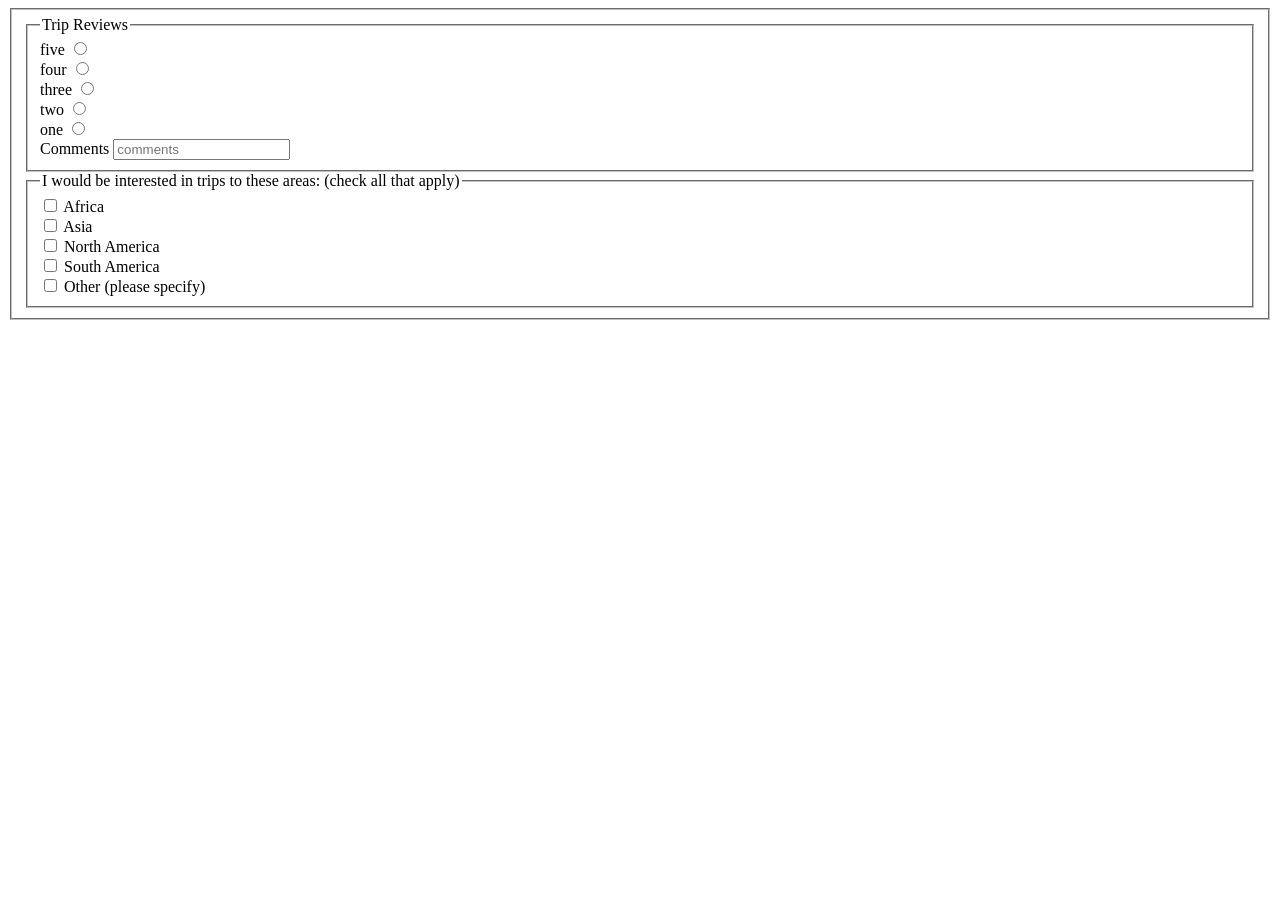
<file: public_html/private/CO710/Lab5/reviews.html>
<!DOCTYPE html>
<html lang="en">
	<head> <meta charset="UTF-8">
		<title> Travel Reviews </title>
<!-- _______________________STYLING BOX ___________________________-->
<style>
	
	.inside {
		display: block;
	}
	
</style>
<!-- _______________________STYLING BOX ___________________________-->
</head>

<body>

<form>
<fieldset>
	<fieldset class="inside">
	<legend>Trip Reviews</legend>
		
		<div>
			<label for="five"> five </label>
			<input type="radio" id="five" name="rating" value="five">
		</div>
			
		<div>
			<label for="four"> four </label>
			<input type="radio" id="four" name="rating" value="four">
		</div>
		
		<div>
			<label for="three"> three </label>
			<input type="radio" id="three" name="rating" value="three">
		</div>
			
		<div>
			<label for="two"> two </label>
			<input type="radio" id="two" name="rating" value="two">
		</div>
		
		<div>
			<label for="one"> one </label>
			<input type="radio" id="one" name="rating" value="one">
		</div>
		
		<div>		
			<label>Comments</label>
			<input type="textarea" name="comment" placeholder="comments">
		</div>
	</fieldset>
	
	<fieldset>
		<legend> I would be interested in trips to these areas: (check all that apply) </legend>
		
			<div>
				<input type="checkbox" name="africa" id="africa" value="africa">
				<label for="africa">Africa</label>
			</div>
			
			<div>
				<input type="checkbox" name="asia" id="asia" value="asia">
				<label for="asia">Asia</label>
			</div>
			
			<div>
				<input type="checkbox" name="na" id="na" value="na">
				<label for="na">North America</label>
			</div>
			
			<div>
				<input type="checkbox" name="" id="" value="">
				<label for="">South America</label>
			</div>
			
			<div>
				<input type="checkbox" name="" id="" value="">
				<label for="">Other (please specify)</label>
			</div>
		
		
		
	</fieldset>
</fieldset>
</form>
	
	
</body>
	
	
</html>
</file>
<file: public_html/private/10259/assignments/a1/assign1.css>
/* TEXT RULES*/
    /* Navbar */
    .navtitle {
        color:#a67a62;
        font-size: 300%;
        margin: 20px 0 0 0;
        font-family: Helvetica;
    }


    /*Main*/
    .pagelink {
        color: #8f7f89;
    }
    .maintext, pre {
        color: #a36881;
        font-family: Georgia;
    }
    #poemcolor {
        color: #a36881;
        font-family: Georgia;
    }
    pre {
        font-size: 75%;
    }
    .maintitle {
        color: #b86386;
        text-align: center;
    }










/* HEADER */
#float {
    display: flex;
    justify-content: center;
}
.party {
    align-content: center;
    color: #ffffff;
    font-size: 200%;
    animation: rainbow 20s linear infinite;
}
@keyframes rainbow {
    0% {color: red;}
    14% {color: orange;}
    28% {color: yellow;}
    42% {color: green;}
    56% {color: blue;}
    70% {color: indigo;}
    84% {color: pink;}
}


.party2 {
    align-content: center;
    color: #ffffff;
    font-size: 100%;
}

.rotate00 {
    animation: clockwise00 1.5s linear infinite;
}
@keyframes clockwise00 {
    from {
        transform: rotate(0deg);
    }
    to {
        transform: rotate(360deg);
    }
}

.rotate0 {
    animation: clockwise0 2s ease-out infinite;
}
@keyframes clockwise0 {
    from {
        transform: rotate(0deg);
    }
    to {
        transform: rotate(360deg);
    }
}


.rotate1 {
    animation: clockwise 2s ease-in-out infinite;
}
@keyframes clockwise {
    from {
        transform: rotate(0deg);
    }
    to {
        transform: rotate(360deg);
    }
}
.rotate2 {
    animation: counter 2s ease-in-out infinite;
}
@keyframes counter {
    from {
        transform: rotate(0deg);
    }
    to {
        transform: rotate(-360deg);
    }
}

.rotate3 {
    animation: counter2 2s ease-out infinite;
}
@keyframes counter2 {
    from {
        transform: rotate(0deg);
    }
    to {
        transform: rotate(-360deg);
    }
}
.rotate33 {
    animation: counter33 1.5s linear infinite;
}
@keyframes counter33 {
    from {
        transform: rotate(0deg);
    }
    to {
        transform: rotate(360deg);
    }
}

/* MAIN*/
main, footer {
    font-family: Georgia;
    text-align: center;
}

#headerimage {
    background-image: url(images/beach2.webp);
}


#mainbackground, #mainbackground2 {
    background-image: url("images/hearts.webp");
}


/* NAVBAR*/
nav {
    display: grid;
    grid-template-rows: auto auto;
    background-image: url("images/honey.webp");
    border: solid #a67a62 3px;
    border-radius: .5cm;
}

#title {
    justify-content: center;
    grid-row: 1;
    text-align: center;
}

#barelements {
    justify-content: center;
    grid-row: 2;
    display: flex;
}

ul, li{
    display: inline-block;
    margin: 5px 0 5px 0;
    
}

li, .tagstyle:visited{
    background-color: #fff0c7;
    color: #a67a62;
    border: solid #a67a62 2px;
    font-size: 130%;
    border-radius: .5cm;
    padding: 5px 15px 5px 15px;
    margin: 5px 1em 5px 1em;
}

.tagstyle{
    text-decoration: none;
}

.tagstyle:hover, li:hover{
    background-color: #ffe291;
    border-color: #75523f;
    color: #75523f;
}


#suns1, #suns2, #suns3, #suns4, #suns5, #suns6 {
    height: 100px;
}
</file>
<file: public_html/private/10259/assignments/a2/ass2.css>
body {
    background-image: url(images/as.jpg); 
    color: rgb(219, 171, 171);
}

header, footer {
    display: flex;
    justify-content: center;
    align-items: center;
    gap: 15px;
    color: rgb(149, 83, 83);
    background-image: url(images/sky2.jpg);
    padding: 2em 0;
    border-bottom: 4px solid rgb(141, 84, 84);
}

.bruh {
    display: flex;
    flex-direction: column;
    text-align: center;
}


footer {
    border-top: 5px solid rgb(141, 84, 84);
}

.titl {
    text-shadow: 10px 10px white;
    font-size: 500%;
}
.title {
    font-size: 250%;
}

.title, .titl {
    font-family: 'Times New Roman', Times, serif;
}

.strawb {
    width: 100px;
}

.accordion, .accordion-button{
    color: rgb(219, 171, 171);
    background-image: url(images/sky2.jpg);
}

.accordion-item {
    color:  rgb(221, 140, 140);
}

/* hover */
.accordion-button:hover, .accordion-button:not(.collapsed) {
    background-color: #4e3340;
    color: rgb(235, 202, 202);
}

/* remove ugly Bootstrap blue glow */
.accordion-button:focus {
    box-shadow: none !important;
    border-color: transparent;
    color: rgb(126, 61, 61);
}


.btn-primary {
    background-image: url(images/sky2.jpg);
    border: none;
    color: rgb(235, 202, 202);
}

.btn-primary:hover, .btn-primary:active, .btn-primary:visited, .btn-primary:focus {
    background-image: url(images/sky2.jpg);
    box-shadow: none !important; /* this removes the ugly ass blue glow*/
    border-color: transparent;
    color: rgb(126, 61, 61);
}

.navbar-brand {
    background-image: url(images/sky2.jpg);
    color: rgb(219, 171, 171);
    padding: 5px;
    font-size: 95%;
    border-radius: 10px;
}

.navbar-brand:hover {
    color: rgb(219, 171, 171);
    background-color: #4e3340;
}

.nav-link, .dropdown-menu {
    color: #b598a6;;
}


main {
    margin: 2em 10em 10em 10em;
}

.questionbox, .questionbox2 {
    border: 5px solid  #9f7272;
    border-radius: 1em;
    background-color: white;
    padding: 1em;
}

.questionbox2 {
    text-align: center;
}

.grouptitle {
    text-align: center;
    color: rgb(159, 117, 117);
    margin: 0 0 0.5em 0;
    font-size: 300%;
    font-family: 'Times New Roman', Times, serif;
}



.extra {
    color: rgb(159, 117, 117);
    margin: 0 0 0.5em 0;
    font-size: 200%;
    font-family: 'Times New Roman', Times, serif;
}

.nextbox {
    display: flex;
    justify-self: center;
    width: fit-content;
    border: 5px solid  #c28d8d;
    border-radius: 3em;
    background-color: white;
    padding: 1em 1em 0 1em;
    margin: 3em;
}



.form-check-input:checked, .form-check-input:after, .form-check-input:link{
    background-color: rgb(159, 117, 117);
    border-color: rgb(159, 117, 117);
    box-shadow: none !important; /* this removes the ugly ass blue glow*/
}

.form-check-input:focus {
    border-color: rgb(159, 117, 117);;
    box-shadow: 0 0 5px rgb(159, 117, 117);
}

.bruh2 {
    text-decoration: none;
    color: rgb(149, 83, 83);

}

.bruh2:hover {
    text-decoration: none;
    color: rgb(239, 209, 194);
}
</file>
<file: public_html/private/CO710/Lab4/css/traveltime.css>
*{
		margin: 0;
		padding: 0;
	}
	
	/* footer  */
	/* PARENT DIVS */
	
	.footer{
		display: grid;
		grid-template-columns: 1fr 3fr 1fr;
		grid-template-rows: auto;
	}
	
	.rightB{
		display: grid;
		grid-template-rows: 1fr 1fr;
	}
		
	footer{
		background-image: url("../images/newhampshire.jpg");
		background-repeat: no-repeat;
		background-size: cover;   
		background-position: center; /* had to research to make sure the footer image behaves*/
		padding: 2em;
	} 

	/* CHILD DIVS */
	
	.leftB{
		grid-column: 1;
	}
	
	.middleB{
		grid-column: 2;
		text-align: center;
		align-items: center;
	}
	
	.rightB{
		grid-column: 3;
	}
	
	.rightB1{
		grid-row: 1;
	}
	
	.rightB2{
		grid-row: 2;
	}


	h1 {
		color: #0172BA;
		font-family: Sans-serif;
		margin: 4em 0 0 0;
	}
	

	/* nav rules */

	nav {
		background-color: #CEECFE;
		border-top: 2px solid #0172BA;
		border-bottom: 2px solid #0172BA;
		padding: 1.5em 0 1.5em 0;
		text-align: center;
		align-items: center;
		position: sticky;
		width: 100%;
		top: 0;
	}
	
	.navicons{
		background-color: white;
		color: #0172BA;
		border: 2px solid #0172BA;
		padding: 10px 20px 10px 20px;
		border-radius: 70px 0 70px 0;
		display: inline;
		text-decoration: none;
	}
	
	.navicons:hover {
		background-color: #ECF7FE;
	}
	
	/* header rules */
	
	header{
		background-color: white;
		border: 2px solid white;
		padding: 0 0 5em 0;
		}
	
	.travellogo {
		float: left;
	}
	
	.signin {
		float: right;
		background-color: #0172BA;
		border-radius: 50px;
		padding: 10px 15px 10px 15px;
		color: white;
		margin: 15px 10px 0 0;
		text-decoration: none;	
	}
	
	.signin:hover {
		background-color: #089247;
		text-decoration: none;		
	}
</file>
